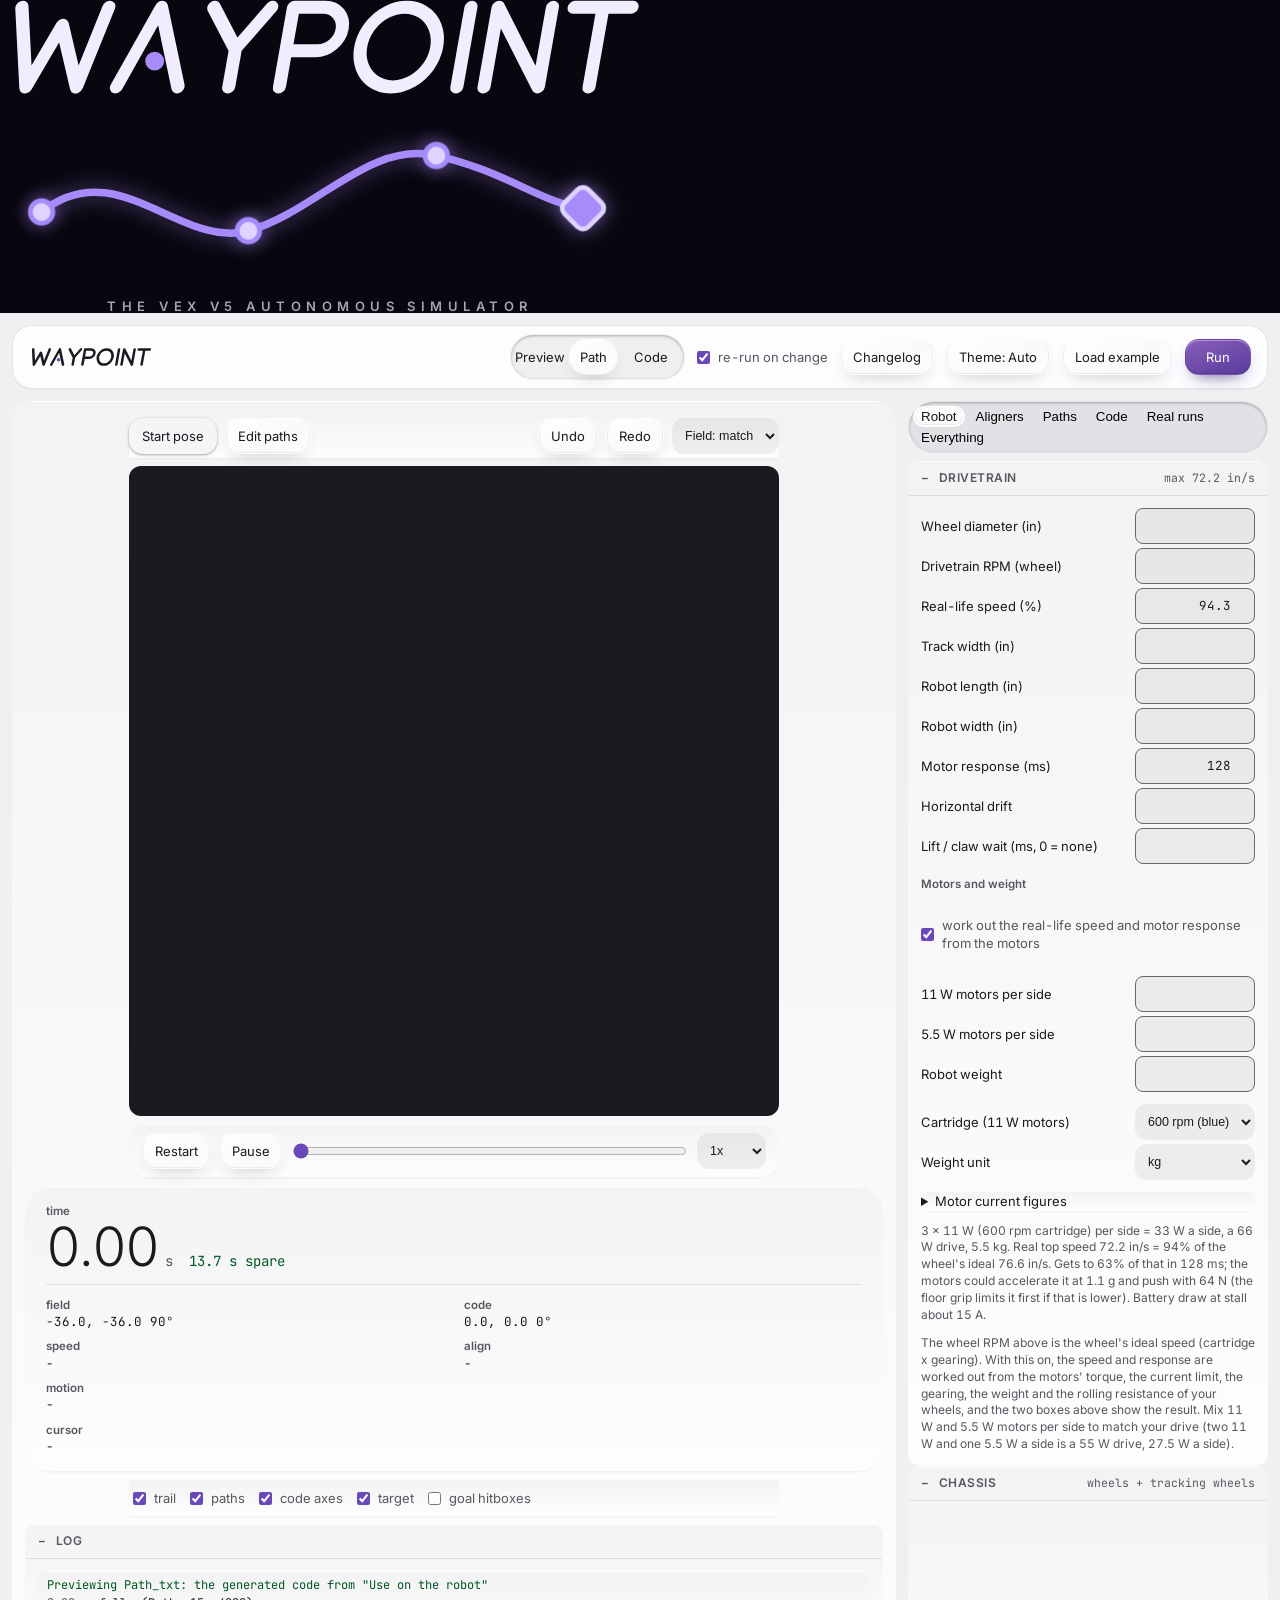
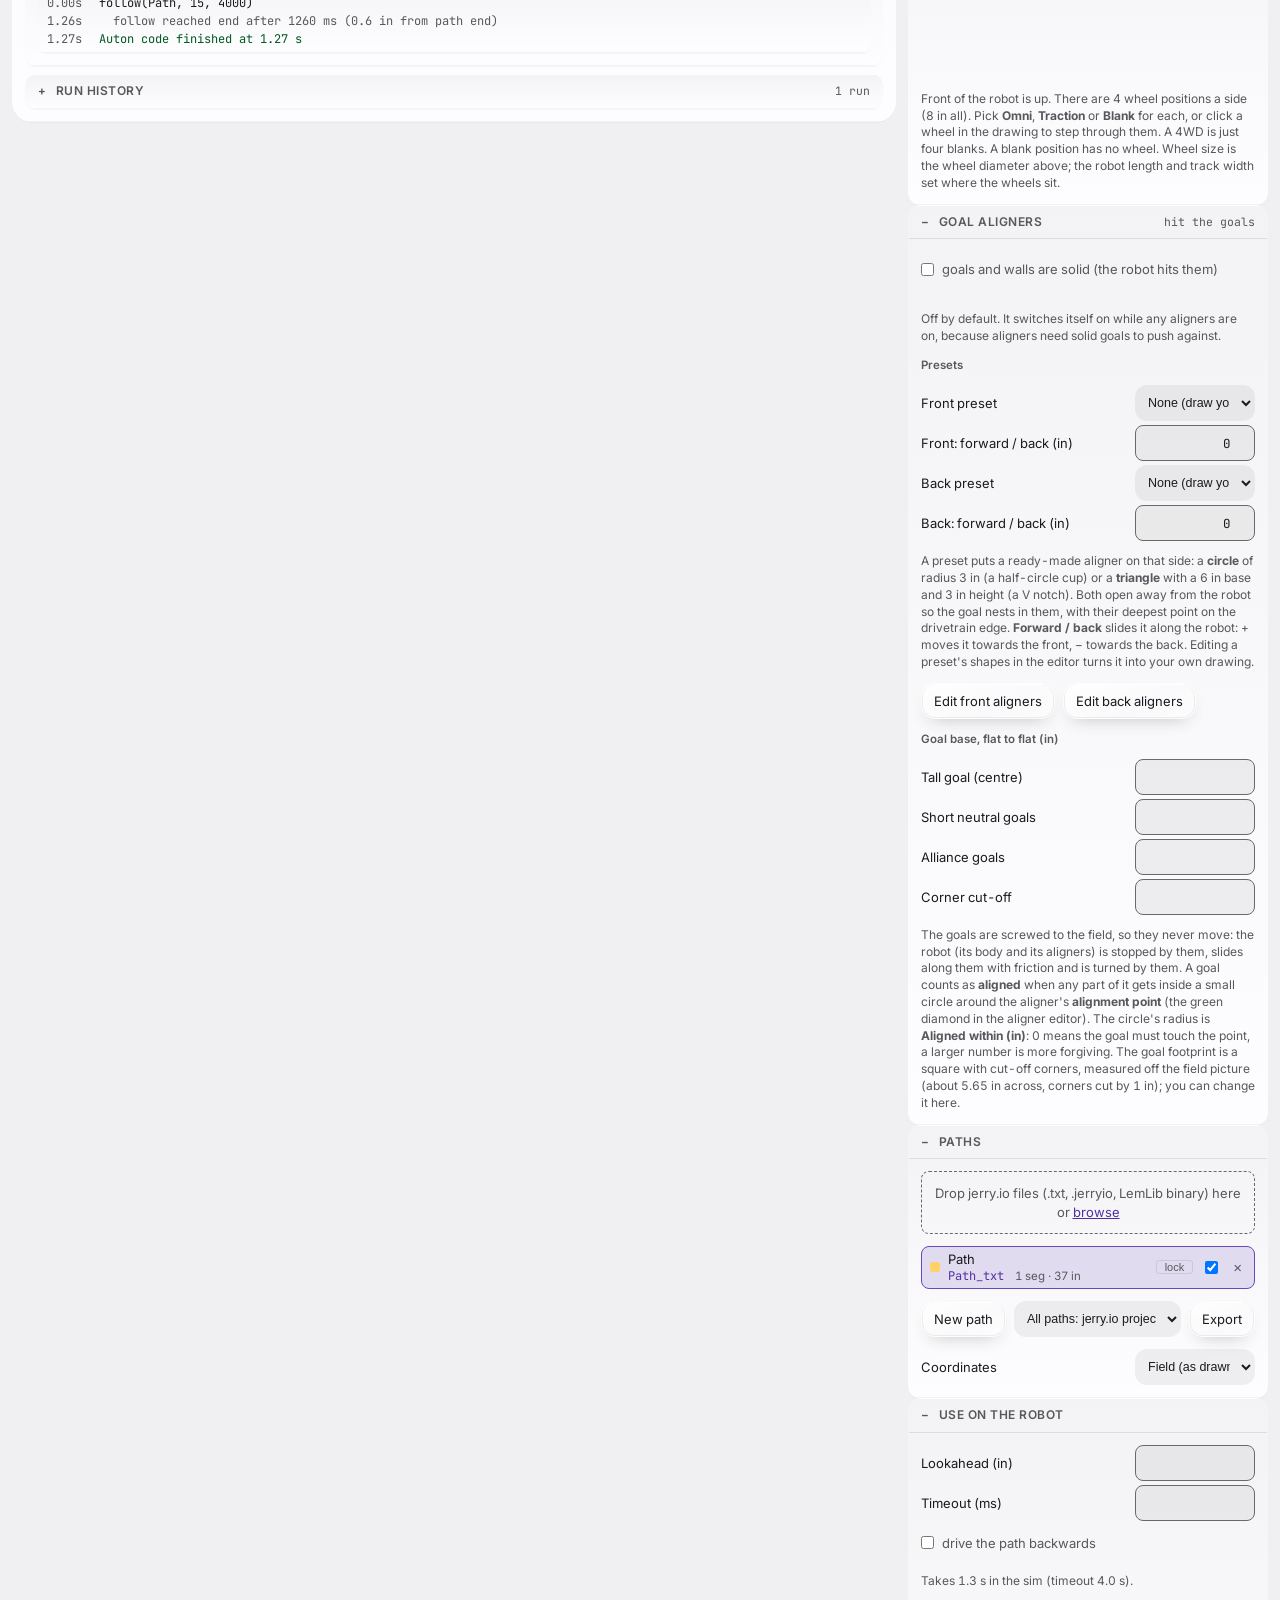
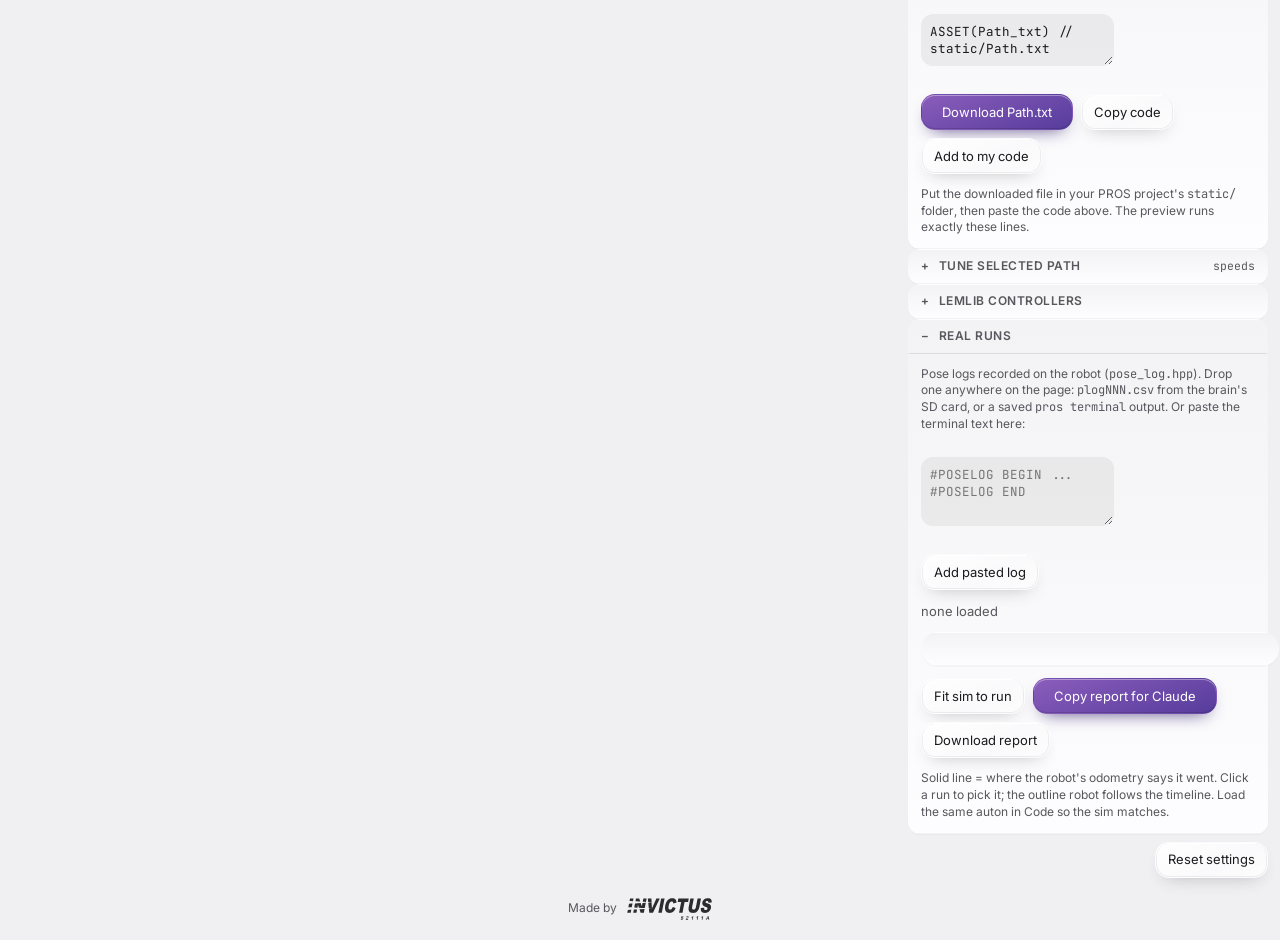
<file: index.html>
<!doctype html>
<html lang="en">
<head>
<meta charset="utf-8">
<meta name="viewport" content="width=device-width, initial-scale=1">
<title>Waypoint</title>
<meta name="author" content="Invictus 52111A">
<meta name="description" content="Waypoint, the VEX V5 autonomous simulator: run your LemLib auton code, draw paths and scrub the result on the Override field.">
<meta property="og:title" content="Waypoint">
<meta property="og:description" content="The VEX V5 autonomous simulator">
<meta property="og:image" content="assets/waypoint-logo.webp">
<link rel="icon" type="image/svg+xml" href="assets/icon/icon.svg">
<link rel="icon" type="image/png" sizes="32x32" href="assets/icon/icon-32.png">
<link rel="icon" href="favicon.ico" sizes="16x16 32x32 48x48">
<link rel="apple-touch-icon" href="assets/icon/icon-192.png">
<meta name="color-scheme" content="dark light">
<link rel="stylesheet" href="css/tokens.css">
<link rel="stylesheet" href="css/style.css">
<link rel="stylesheet" href="css/brand.css">
<link rel="stylesheet" href="css/glass.css">
<script src="js/theme.js"></script>
</head>
<body>
<div id="splash" class="splash" role="img" aria-label="Waypoint, the VEX V5 autonomous simulator" hidden><div class="splash-art"><svg class="wm splash-wm" viewBox="0 0 176.7 26" role="img" aria-label="Waypoint"><g transform="translate(4.58 0) skewX(-10)" fill="none" stroke="currentColor" stroke-width="3.6" stroke-linecap="round" stroke-linejoin="round"><path transform="translate(1.80 0)" d="M0 2l5 22L12 7l7 17 5-22"/><path transform="translate(31.80 0)" d="M0 24L8.5 2 17 24"/><path transform="translate(54.80 0)" d="M0 2l8 11.5L16 2M8 13.5V24"/><path transform="translate(76.80 0)" d="M0 24V2h8.5a6 6 0 0 1 0 12H0"/><path transform="translate(97.30 0)" d="M10.5 2a10.5 11 0 1 1-.01 0z"/><path transform="translate(124.30 0)" d="M1.5 2v22"/><path transform="translate(133.30 0)" d="M0 24V2l15 22V2"/><path transform="translate(154.30 0)" d="M0 2h16M8 2v22"/></g><circle class="wm-dot" cx="42.70" cy="16.9" r="2.6"/></svg><svg class="splash-route" viewBox="0 0 320 84" aria-hidden="true"><path class="route" pathLength="1" d="M12 50C52 18 86 70 122 60S186 12 222 20 280 46 300 48"/><circle class="node n1" cx="12" cy="50" r="6"/><circle class="node n2" cx="122" cy="60" r="6"/><circle class="node n3" cx="222" cy="20" r="6"/><g transform="rotate(45 300 48)"><rect class="node n4 goal" x="291" y="39" width="18" height="18" rx="4"/></g></svg><p class="splash-tag">The VEX V5 autonomous simulator</p></div></div>
<script>
  // show the splash once per browser session; the app removes it when the first run is ready
  try { if (!sessionStorage.getItem('waypointSplash')) { document.getElementById('splash').hidden = false; sessionStorage.setItem('waypointSplash', '1'); } } catch (e) { /* no storage: no splash */ }
</script>
<header class="bar">
  <h1 class="brand"><svg class="wm" viewBox="0 0 176.7 26" role="img" aria-label="Waypoint"><g transform="translate(4.58 0) skewX(-10)" fill="none" stroke="currentColor" stroke-width="3.6" stroke-linecap="round" stroke-linejoin="round"><path transform="translate(1.80 0)" d="M0 2l5 22L12 7l7 17 5-22"/><path transform="translate(31.80 0)" d="M0 24L8.5 2 17 24"/><path transform="translate(54.80 0)" d="M0 2l8 11.5L16 2M8 13.5V24"/><path transform="translate(76.80 0)" d="M0 24V2h8.5a6 6 0 0 1 0 12H0"/><path transform="translate(97.30 0)" d="M10.5 2a10.5 11 0 1 1-.01 0z"/><path transform="translate(124.30 0)" d="M1.5 2v22"/><path transform="translate(133.30 0)" d="M0 24V2l15 22V2"/><path transform="translate(154.30 0)" d="M0 2h16M8 2v22"/></g><circle class="wm-dot" cx="42.70" cy="16.9" r="2.6"/></svg></h1>
  <span class="grow"></span>
  <div class="seg" role="group" aria-label="What the preview runs">
    <span class="seglabel">Preview</span>
    <button id="pvPath" class="btn on" type="button" aria-pressed="true" title="Draw a path and watch the robot drive it">Path</button>
    <button id="pvCode" class="btn" type="button" aria-pressed="false" title="Run your autonomous() code">Code</button>
  </div>
  <label class="check"><input type="checkbox" id="autoRun" checked> re-run on change</label>
  <button id="btnChangelog" class="btn" type="button" title="What changed in each update">Changelog<span class="dot" id="changelogDot" hidden></span></button>
  <button id="btnTheme" class="btn" type="button" title="Colour theme: Auto follows your system" aria-label="Colour theme">Theme: Auto</button>
  <button id="btnExample" class="btn" type="button">Load example</button>
  <button id="btnRun" class="btn primary" type="button" title="Ctrl+Enter">Run</button>
</header>

<main class="layout">
  <section class="stage">
    <div class="tools">
      <button id="toolPose" class="btn on" type="button" title="Drag the robot to set where it starts">Start pose</button>
      <button id="toolEdit" class="btn" type="button" title="Click the field to draw paths, drag points to edit them">Edit paths</button>
      <span class="grow"></span>
      <button id="btnUndo" class="btn" type="button" title="Ctrl+Z">Undo</button>
      <button id="btnRedo" class="btn" type="button" title="Ctrl+Y">Redo</button>
      <select id="fieldStyle" aria-label="Field picture">
        <option value="photo-match">Field: match</option>
        <option value="photo-skills">Field: skills</option>
      </select>
    </div>
    <div class="canvas-wrap">
      <canvas id="field" aria-label="Field"></canvas>
      <div id="popup" class="popup" hidden></div>
    </div>
    <div id="speedWrap" class="speedwrap" hidden>
      <canvas id="speedGraph" aria-label="Speed profile"></canvas>
      <div class="speedhint"><span id="speedInfo">Click the graph to add a speed point, drag to move it, double-click to remove.</span></div>
    </div>

    <div class="transport">
      <button id="btnRestart" class="btn" type="button" title="Home">Restart</button>
      <button id="btnPlay" class="btn" type="button" title="Space">Play</button>
      <input id="scrub" type="range" min="0" max="1000" value="0" step="10" aria-label="Timeline">
      <select id="speed" aria-label="Playback speed">
        <option value="0.25">0.25x</option>
        <option value="0.5">0.5x</option>
        <option value="1" selected>1x</option>
        <option value="2">2x</option>
        <option value="4">4x</option>
      </select>
    </div>

    <table class="readout" id="hud">
      <tr><th>time</th><td><span id="tTime">0.00</span> s <span id="tLimit" class="lim"></span></td></tr>
      <tr><th>field</th><td id="tField">-</td></tr>
      <tr><th>code</th><td id="tCode">-</td></tr>
      <tr><th>speed</th><td id="tSpeed">-</td></tr>
      <tr><th>align</th><td id="tAlign">-</td></tr>
      <tr><th>motion</th><td id="tMotion">-</td></tr>
      <tr><th>cursor</th><td id="cursor">-</td></tr>
    </table>

    <div class="viewopts">
      <label class="check"><input type="checkbox" id="optTrail" checked> trail</label>
      <label class="check"><input type="checkbox" id="optPaths" checked> paths</label>
      <label class="check"><input type="checkbox" id="optAxes" checked> code axes</label>
      <label class="check"><input type="checkbox" id="optAim" checked> target</label>
      <label class="check"><input type="checkbox" id="optGoals"> goal hitboxes</label>
    </div>

    <details class="sec" open>
      <summary>Log</summary>
      <div id="log" class="log" role="log"></div>
    </details>

    <details class="sec">
      <summary>Run history <span class="aside" id="runCount"></span></summary>
      <ul id="runList" class="runs"></ul>
      <p class="note">Every Run is listed here. <b>Replay</b> runs it again with the current settings.</p>
    </details>
  </section>

  <aside class="panel">
    <nav class="tabs" id="tabs" role="tablist" aria-label="Settings">
      <button class="tab on" type="button" role="tab" data-tab="setup">Robot</button>
      <button class="tab" type="button" role="tab" data-tab="aligners">Aligners</button>
      <button class="tab" type="button" role="tab" data-tab="paths">Paths</button>
      <button class="tab" type="button" role="tab" data-tab="code">Code</button>
      <button class="tab" type="button" role="tab" data-tab="real">Real runs</button>
      <button class="tab" type="button" role="tab" data-tab="all">Everything</button>
    </nav>
    <div class="panes" id="panes">
    <details class="sec" id="secStart" data-tab="setup" open hidden>
      <summary>Start pose</summary>
      <div class="props" id="formStart"></div>
      <label class="check realtoggle"><input type="checkbox" id="startFromCode"> take the start pose from <code>setPose()</code> in the code</label>
      <p class="note" id="startNote" hidden>Your code's <code>setPose()</code> placed the robot here (field coordinates, heading 0&deg; = up the field), so these numbers follow the code.</p>
      <div class="actions"><button id="btnStartAtPath" class="btn" type="button" title="Move the start pose to the first point of the selected path">Start at selected path</button></div>
      <p class="note">Code 0, 0, 0 is this pose. +y is the robot's forward, +x its right. Drag the dashed robot on the field to move it, the handle to turn it.</p>
    </details>

    <details class="sec" data-tab="setup" open>
      <summary>Drivetrain <span class="aside" id="topSpeed"></span></summary>
      <div class="props" id="formDrive"></div>
      <h3>Motors and weight</h3>
      <label class="check realtoggle"><input type="checkbox" id="motorAuto"> work out the real-life speed and motor response from the motors</label>
      <div class="props" id="formMotor"></div>
      <div class="props">
        <label class="field"><span>Cartridge (11 W motors)</span><select id="motorCartridge"><option value="100">100 rpm (red)</option><option value="200">200 rpm (green)</option><option value="600">600 rpm (blue)</option></select></label>
        <label class="field"><span>Weight unit</span><select id="motorUnit"><option value="kg">kg</option><option value="lb">lb</option></select></label>
      </div>
      <details class="sub"><summary>Motor current figures</summary><div class="props" id="formMotorCur"></div>
        <p class="note">Typical figures, not measured on your motors: VEX publishes the stall torque (2.1 N m for the 11 W motor on the 100 rpm cartridge, 0.5 N m for the 5.5 W motor) and the 2.5 A limit; the true stall and free current (about 4.7 A and 0.14 A for the 11 W motor) come from a community fit on the VEX Forum. The 5.5 W motor is not exactly half of an 11 W one, so it has its own figures.</p></details>
      <p class="note" id="motorInfo"></p>
      <p class="note">The wheel RPM above is the wheel's ideal speed (cartridge x gearing). With this on, the speed and response are worked out from the motors' torque, the current limit, the gearing, the weight and the rolling resistance of your wheels, and the two boxes above show the result. Mix 11 W and 5.5 W motors per side to match your drive (two 11 W and one 5.5 W a side is a 55 W drive, 27.5 W a side).</p>
    </details>

    <details class="sec" data-tab="setup" open>
      <summary>Chassis <span class="aside">wheels + tracking wheels</span></summary>
      <canvas id="chassisCanvas" class="chassiscv" aria-label="Top-down drawing of the chassis on an inch grid"></canvas>
      <div id="chassisControls" class="chassisctl"></div>
      <p class="note" id="chassisInfo"></p>
      <p class="note">Front of the robot is up. There are 4 wheel positions a side (8 in all). Pick <b>Omni</b>, <b>Traction</b> or <b>Blank</b> for each, or click a wheel in the drawing to step through them. A 4WD is just four blanks. A blank position has no wheel. Wheel size is the wheel diameter above; the robot length and track width set where the wheels sit.</p>
    </details>

    <details class="sec" data-tab="aligners" open>
      <summary>Goal aligners <span class="aside">hit the goals</span></summary>
      <label class="check realtoggle"><input type="checkbox" id="solidGoals"> goals and walls are solid (the robot hits them)</label>
      <p class="note">Off by default. It switches itself on while any aligners are on, because aligners need solid goals to push against.</p>
      <div id="alignSummary" class="aligns"></div>
      <h3>Presets</h3>
      <div id="alignPresets" class="props"></div>
      <p class="note">A preset puts a ready-made aligner on that side: a <b>circle</b> of radius 3 in (a half-circle cup) or a <b>triangle</b> with a 6 in base and 3 in height (a V notch). Both open away from the robot so the goal nests in them, with their deepest point on the drivetrain edge. <b>Forward / back</b> slides it along the robot: + moves it towards the front, &minus; towards the back. Editing a preset's shapes in the editor turns it into your own drawing.</p>
      <div class="actions">
        <button id="btnAlignFront" class="btn" type="button">Edit front aligners</button>
        <button id="btnAlignBack" class="btn" type="button">Edit back aligners</button>
      </div>
      <h3>Goal base, flat to flat (in)</h3>
      <div class="props" id="formGoals"></div>
      <p class="note">The goals are screwed to the field, so they never move: the robot (its body and its aligners) is stopped by them, slides along them with friction and is turned by them. A goal counts as <b>aligned</b> when any part of it gets inside a small circle around the aligner's <b>alignment point</b> (the green diamond in the aligner editor). The circle's radius is <b>Aligned within (in)</b>: 0 means the goal must touch the point, a larger number is more forgiving. The goal footprint is a square with cut-off corners, measured off the field picture (about 5.65 in across, corners cut by 1 in); you can change it here.</p>
    </details>


    <details class="sec" data-tab="paths" open>
      <summary>Paths</summary>
      <div class="dropzone" id="drop">
        <input type="file" id="fileInput" multiple>
        Drop jerry.io files (.txt, .jerryio, LemLib binary) here or <button class="link" id="btnBrowse" type="button">browse</button>
      </div>
      <ul class="paths" id="projList"></ul>
      <ul class="paths" id="pathList"></ul>
      <div class="actions">
        <button id="btnNewPath" class="btn" type="button" title="Start a new path and switch to the edit tool">New path</button>
        <select id="exportFmt" aria-label="Export format">
          <option value="project">All paths: jerry.io project (.jerryio)</option>
          <option value="lemlib04">Selected path: LemLib v0.4 (.txt)</option>
          <option value="lemlib1">All paths: LemLib v1.0 (.bin)</option>
        </select>
        <button id="btnExport" class="btn" type="button">Export</button>
      </div>
      <div class="props">
        <label class="field"><span>Coordinates</span><select id="pathMode"></select></label>
      </div>
      <p class="note" id="pathModeNote"></p>
    </details>

    <details class="sec" id="secExport" data-tab="paths" open>
      <summary>Use on the robot</summary>
      <div class="props">
        <label class="field"><span>Lookahead (in)</span><input id="fLook" type="number" step="1" min="1" max="60" inputmode="decimal"></label>
        <label class="field"><span>Timeout (ms)</span><input id="fTimeout" type="number" step="100" min="100" max="60000" inputmode="numeric"></label>
        <label class="check"><input type="checkbox" id="fBack"> drive the path backwards</label>
      </div>
      <p class="note status" id="genInfo"></p>
      <textarea id="genCode" readonly spellcheck="false" aria-label="Generated LemLib code"></textarea>
      <div class="actions export">
        <button id="btnDownloadPath" class="btn primary" type="button">Download path</button>
        <button id="btnCopyCode" class="btn" type="button">Copy code</button>
        <button id="btnInsert" class="btn" type="button" title="Put these lines into the Code box and run them there">Add to my code</button>
      </div>
      <p class="note" id="genSteps">Put the downloaded file in your PROS project's <code>static/</code> folder, then paste the code above. The preview runs exactly these lines.</p>
    </details>

    <details class="sec" id="pathProps" data-tab="paths" hidden>
      <summary>Tune selected path <span class="aside">speeds</span></summary>
      <div class="props">
        <label class="field"><span>Name</span><input id="pName" type="text" maxlength="40"></label>
        <label class="field"><span>Min speed</span><input id="pFrom" type="number" step="1" min="0" max="255"></label>
        <label class="field"><span>Max speed</span><input id="pTo" type="number" step="1" min="0" max="255"></label>
        <label class="field"><span>Bend rate from</span><input id="pBentFrom" type="number" step="0.005" min="0"></label>
        <label class="field"><span>Bend rate to</span><input id="pBentTo" type="number" step="0.005" min="0"></label>
        <label class="field"><span>Max deceleration</span><input id="pDecel" type="number" step="1" min="0.1" max="255"></label>
        <label class="field"><span>Point density (in)</span><input id="pDensity" type="number" step="0.25" min="0.25"></label>
      </div>
      <p class="note">Speeds use LemLib v0.4 units (0-127). Slower where the path bends more, and never faster than the robot could stop from.</p>
    </details>

    <details class="sec" id="secCode" data-tab="code" open hidden>
      <summary>Code</summary>
      <div class="props">
        <label class="field"><span>Language</span>
          <select id="lang"><option value="cpp">C++</option><option value="js">JavaScript</option></select>
        </label>
        <label class="field" id="routineWrap" hidden><span>Routine</span><select id="routine"></select></label>
        <label class="field"><span>Match</span>
          <select id="autonLimit"><option value="15">15 s auton</option><option value="60">60 s skills</option></select>
        </label>
      </div>
      <textarea id="code" spellcheck="false" autocomplete="off" autocapitalize="off" aria-label="Autonomous code"></textarea>
      <div class="actions">
        <button id="btnImport" class="btn" type="button" title="Read lemlib::Drivetrain / ControllerSettings, a JAR-Template Drive or RW-Template settings from the code above">Import settings from code</button>
        <button id="btnTune" class="btn" type="button" title="Measure every motion and set its timeout to the time it needs plus a safety margin">Auto-tune timeouts</button>
      </div>
      <p class="note">Runs LemLib, JAR-Template and RW-Template autons, and PROS / VEXcode drive motors driven directly. Drivetrain only: calls on other objects (intake, lift, clamp...) are ignored and sensors read 0.</p>
    </details>

    <details class="sec" data-tab="code">
      <summary>LemLib controllers</summary>
      <h3>Lateral</h3><div class="props" id="formLat"></div>
      <h3>Angular</h3><div class="props" id="formAng"></div>
    </details>

    <details class="sec" data-tab="real" open>
      <summary>Real runs <span class="aside" id="botCount"></span></summary>
      <p class="note">Pose logs recorded on the robot (<code>pose_log.hpp</code>). Drop one anywhere on the page: <code>plogNNN.csv</code> from the brain's SD card, or a saved <code>pros terminal</code> output. Or paste the terminal text here:</p>
      <textarea id="botPaste" rows="3" spellcheck="false" placeholder="#POSELOG BEGIN ... #POSELOG END" aria-label="Paste a pose log"></textarea>
      <div class="actions"><button id="btnBotPaste" class="btn" type="button">Add pasted log</button></div>
      <ul class="paths" id="botRuns"></ul>
      <table class="readout botstats" id="botStats"></table>
      <div class="actions" id="botActions" hidden>
        <button id="btnBotFit" class="btn" type="button" title="Set Real-life speed and Motor response from this run, so the sim moves like the robot">Fit sim to run</button>
        <button id="btnBotCopy" class="btn primary" type="button" title="Markdown summary of this run vs the sim, to paste to Claude">Copy report for Claude</button>
        <button id="btnBotSave" class="btn" type="button">Download report</button>
      </div>
      <p class="note" id="botMsg" role="status"></p>
      <p class="note">Solid line = where the robot's odometry says it went. Click a run to pick it; the outline robot follows the timeline. Load the same auton in Code so the sim matches.</p>
    </details>

    </div>

    <div class="actions end">
      <button id="btnReset" class="btn" type="button">Reset settings</button>
    </div>
  </aside>
</main>

 <dialog id="alignDlg" class="aligndlg" aria-labelledby="alignTitle">
  <header>
    <h2 id="alignTitle">Goal aligners</h2>
    <div class="seg"><button class="btn on" type="button" data-side="front">Front</button><button class="btn" type="button" data-side="back">Back</button></div>
    <span class="grow"></span>
    <button id="alignClose" class="btn primary" type="button">Done</button>
  </header>
  <div class="alignbody">
    <div class="alignleft">
      <div class="aligntb">
        <div id="alignTools" class="seg"></div>
        <button id="alignMirror" class="btn" type="button" title="Add a mirror image (left / right) of the selected shape">Mirror copy</button>
        <button id="alignDelete" class="btn" type="button" title="Delete">Delete</button>
        <button id="alignUndo" class="btn" type="button" title="Ctrl+Z">Undo</button>
        <button id="alignRedo" class="btn" type="button" title="Ctrl+Y">Redo</button>
        <label class="check">Snap <select id="alignSnap" aria-label="Snap to the grid"><option value="1" selected>1 in</option><option value="0.5">0.5 in</option><option value="0.25">0.25 in</option><option value="0">off</option></select></label>
        <label class="check"><input id="alignMirrorDraw" type="checkbox"> also draw the mirror image</label>
        <label class="check"><input id="alignShowGoal" type="checkbox" checked> show a goal seated at the point</label>
        <button id="alignFit" class="btn" type="button" title="Show the whole robot">Fit</button>
        <button id="alignExample" class="btn" type="button" title="Two angled wings meeting at the middle">Add example funnel</button>
        <button id="alignClear" class="btn" type="button">Clear</button>
      </div>
      <canvas id="alignCanvas" aria-label="Aligner sketch on an inch grid"></canvas>
      <p id="alignStatus" class="note"></p>
      <p class="note">Keys: V select, L line, A 3-point arc, C centre arc, O circle, Delete, Ctrl+Z / Ctrl+Y. Mouse wheel zooms, right or middle drag (or Alt + drag) pans. Everything is in inches from the robot's centre, front is up. Drag the green diamond to place the alignment point yourself.</p>
    </div>
    <div id="alignProps" class="alignprops"></div>
  </div>
</dialog>

 <dialog id="tuneDlg" class="tunedlg" aria-labelledby="tuneTitle">
  <header>
    <h2 id="tuneTitle">Auto-tune timeouts</h2>
    <span class="grow"></span>
    <button id="tuneClose" class="btn" type="button">Close</button>
  </header>
  <div class="tunebody">
    <p class="note">Runs your auton to see how long every motion really takes, then gives each call a timeout of that time plus a safety margin. A move that runs into a wall or a goal and can never get there gets a timeout a little after it hit (or after an aligner caught the goal), so it has time to square up but does not push in for long. It then runs the result again to check, and puts the numbers back into a copy of your code.</p>
    <div class="props tuneopts">
      <label class="field"><span>Safety margin (%)</span><input id="tunePct" type="number" step="5" min="0" max="300" value="20"></label>
      <label class="field"><span>Plus (ms)</span><input id="tuneExtra" type="number" step="25" min="0" max="3000" value="150"></label>
      <label class="field"><span>Wait after hitting a wall or goal (ms)</span><input id="tuneAlign" type="number" step="50" min="0" max="5000" value="400"></label>
      <label class="field"><span>Wait after an aligner catches the goal (ms)</span><input id="tuneAligned" type="number" step="25" min="0" max="3000" value="200"></label>
    </div>
    <div class="actions"><button id="tuneRun" class="btn primary" type="button">Run auto-tune</button><span id="tuneStatus" class="note"></span></div>
    <div id="tuneOut" hidden>
      <p id="tuneSummary" class="note"></p>
      <div class="tunetable"><table id="tuneTable"></table></div>
      <h3>Your code with the tuned timeouts</h3>
      <textarea id="tuneCode" readonly spellcheck="false" aria-label="Code with tuned timeouts"></textarea>
      <div class="actions"><button id="tuneCopy" class="btn" type="button">Copy code</button><button id="tuneUse" class="btn" type="button" title="Replace the code in the editor with this">Use this code in the editor</button></div>
    </div>
  </div>
</dialog>

<dialog id="changelog" class="changelog" aria-labelledby="changelogTitle">
  <header>
    <h2 id="changelogTitle">Changelog</h2>
    <button id="changelogClose" class="btn" type="button" aria-label="Close">Close</button>
  </header>
  <div id="changelogBody" class="body"></div>
</dialog>

<footer class="credit">
  <span>Made by</span>
  <img class="on-dark" src="assets/invictus-52111a-light.svg" alt="Invictus 52111A" height="22">
  <img class="on-light" src="assets/invictus-52111a.svg" alt="" height="22">
</footer>

<script src="js/lemlib.js"></script>
<script src="js/templates.js"></script>
<script src="js/paths.js"></script>
<script src="js/translate.js"></script>
<script src="js/editor.js"></script>
<script src="js/export.js"></script>
<script src="js/codegen.js"></script>
<script src="js/chassis.js"></script>
<script src="js/motors.js"></script>
<script src="js/aligners.js"></script>
<script src="js/contact.js"></script>
<script src="js/sim.js"></script>
<script src="js/render.js"></script>
<script src="js/examples.js"></script>
<script src="js/changelog.js"></script>
<script src="js/sketch.js"></script>
<script src="js/autotune.js"></script>
<script src="js/tune.js"></script>
<script src="js/pathtool.js"></script>
<script src="js/app.js"></script>
</body>
</html>
</file>
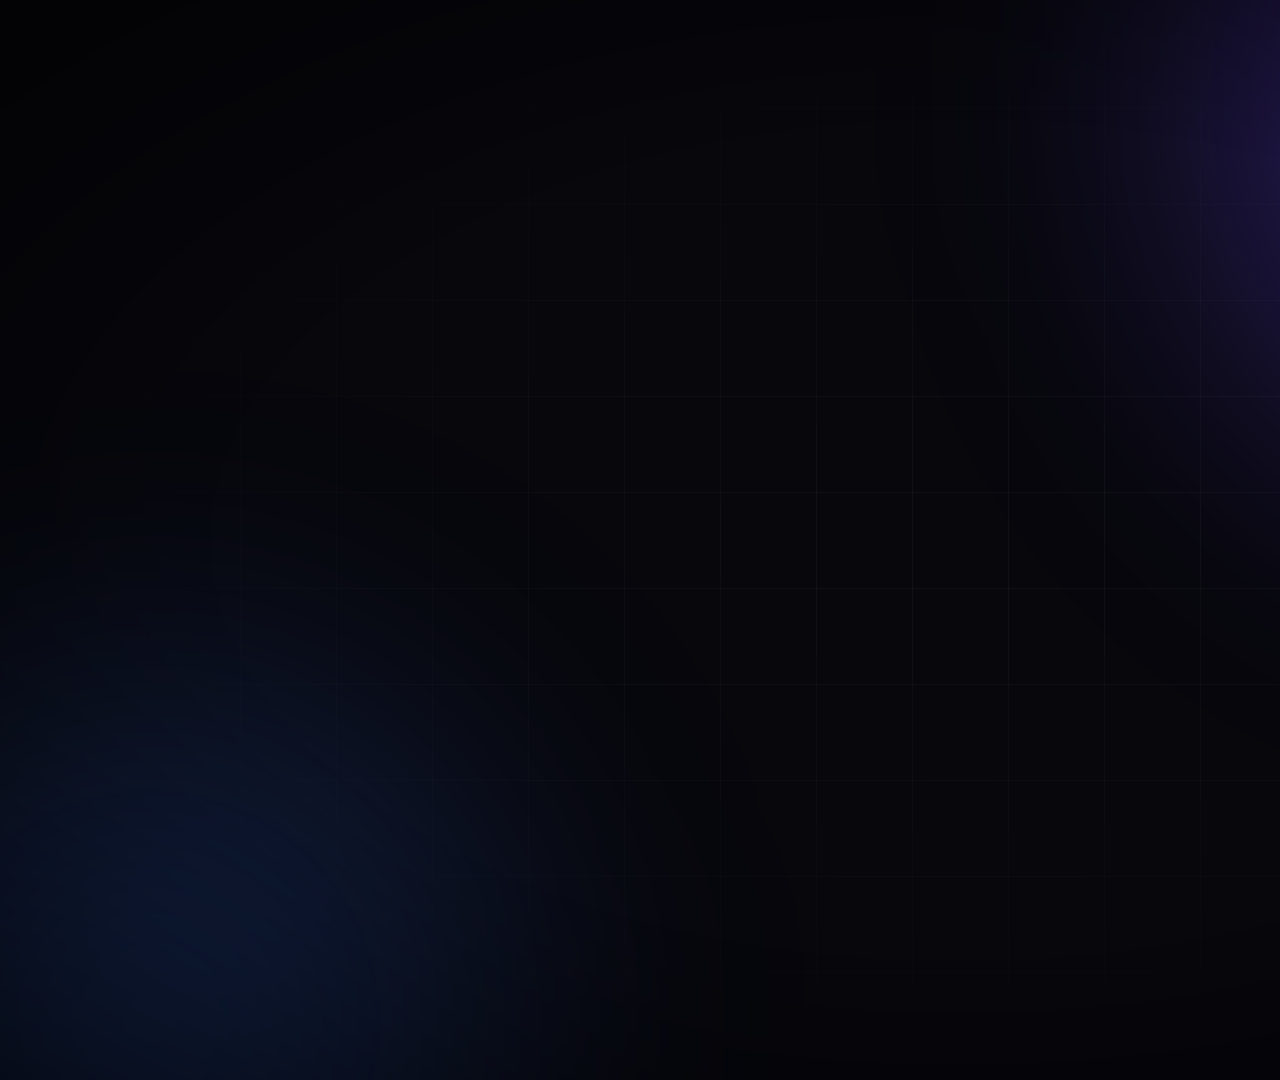
<file: promo/stage.html>
<!doctype html>
<html lang="en">
<head>
<meta charset="utf-8">
<title>Waypoint reveal - stage</title>
<style>
  :root {
    --bg: #07070c;
    --ink: #f4f2ff;
    --ink-2: #b9b4d4;
    --accent: #a78bfa;
    --accent-hi: #c4b5fd;
    --accent-lo: #6d4aff;
    --warn: #fdd663;
    --ok: #81c995;
    --sans: "Inter", system-ui, sans-serif;
    --display: "Archivo Black", "Arial Black", Impact, sans-serif;
    --mono: "Cascadia Mono", Consolas, monospace;
  }
  * { box-sizing: border-box; }
  html, body { margin: 0; width: 1920px; height: 1080px; overflow: hidden; background: var(--bg); }
  #frame { position: relative; width: 1920px; height: 1080px; overflow: hidden; background: var(--bg); font-family: var(--sans); color: var(--ink); }

  /* ---------- background */
  #bg { position: absolute; inset: 0; pointer-events: none; }
  #bg .glow { position: absolute; border-radius: 50%; filter: blur(120px); will-change: transform; }
  #bg .g1 { width: 1100px; height: 1100px; left: 1050px; top: -450px; background: radial-gradient(circle, rgba(109,74,255,.55), rgba(109,74,255,0) 70%); }
  #bg .g2 { width: 1000px; height: 1000px; left: -350px; top: 520px; background: radial-gradient(circle, rgba(56,120,255,.30), rgba(56,120,255,0) 70%); }
  #bg .grid { position: absolute; inset: 0;
    background-image: linear-gradient(rgba(255,255,255,.035) 1px, transparent 1px), linear-gradient(90deg, rgba(255,255,255,.035) 1px, transparent 1px);
    background-size: 96px 96px; background-position: center;
    -webkit-mask-image: radial-gradient(ellipse at 50% 50%, #000 15%, transparent 75%); mask-image: radial-gradient(ellipse at 50% 50%, #000 15%, transparent 75%); }
  #vignette { position: absolute; inset: 0; pointer-events: none; z-index: 40;
    background: radial-gradient(ellipse at 50% 50%, transparent 55%, rgba(0,0,0,.55) 100%); }

  /* ---------- app window */
  #appLayer { position: absolute; inset: 0; opacity: 0; -webkit-mask-image: linear-gradient(90deg, transparent 640px, #000 780px); mask-image: linear-gradient(90deg, transparent 640px, #000 780px); }
  #cam { position: absolute; left: 0; top: 0; width: 1200px; height: 900px; transform-origin: 0 0; will-change: transform; }
  #win { position: absolute; inset: 0; border-radius: 14px; overflow: hidden; background: #202124;
    box-shadow: 0 0 0 1px rgba(255,255,255,.10), 0 40px 120px rgba(0,0,0,.65), 0 0 160px rgba(109,74,255,.22); }
  #app { width: 1200px; height: 900px; border: 0; display: block; background: #202124; }

  /* ---------- fake cursor */
  #cursor { position: absolute; left: 0; top: 0; width: 34px; height: 34px; z-index: 30; pointer-events: none; opacity: 0;
    filter: drop-shadow(0 3px 5px rgba(0,0,0,.55)); }
  #ripple { position: absolute; left: 0; top: 0; width: 80px; height: 80px; margin: -40px 0 0 -40px; border-radius: 50%; z-index: 29; pointer-events: none; opacity: 0;
    border: 3px solid var(--accent-hi); box-shadow: 0 0 24px rgba(167,139,250,.7); }

  /* ---------- caption */
  #cap { position: absolute; left: 110px; top: 0; bottom: 0; width: 640px; display: flex; flex-direction: column; justify-content: center; z-index: 20; pointer-events: none; opacity: 0; }
  #cap .kicker { display: flex; align-items: center; gap: 18px; font: 800 24px/1 var(--sans); letter-spacing: .28em; text-transform: uppercase; color: var(--accent-hi); margin-bottom: 34px; }
  #cap .kicker i { display: block; width: 64px; height: 4px; background: linear-gradient(90deg, var(--accent-lo), var(--accent-hi)); transform-origin: 0 50%; transform: skewX(-30deg); }
  #cap h2 { margin: 0; font: 400 78px/1.02 var(--display); letter-spacing: -.01em; text-transform: uppercase; transform: skewX(-11deg); transform-origin: 0 100%; }
  #cap h2 .ln { display: block; overflow: hidden; padding: 0 0 10px 0; margin-bottom: -10px; }
  #cap h2 .in { display: block; will-change: transform; }
  #cap h2 em { font-style: normal; background: linear-gradient(100deg, var(--accent-hi), var(--accent-lo) 90%); -webkit-background-clip: text; background-clip: text; color: transparent; padding-right: .08em; }
  #cap p { margin: 34px 0 0; font: 500 33px/1.35 var(--sans); color: var(--ink-2); max-width: 560px; }
  #cap p b { color: var(--ink); font-weight: 600; }

  /* ---------- live readout lens (mirrors a real value from the app, enlarged) */
  #lens { position: absolute; left: 110px; top: 790px; z-index: 21; opacity: 0; pointer-events: none; padding: 26px 34px 28px; border-radius: 20px;
    background: linear-gradient(160deg, rgba(255,255,255,.10), rgba(255,255,255,.04)); border: 1px solid rgba(255,255,255,.16);
    box-shadow: 0 24px 60px rgba(0,0,0,.45), inset 0 1px 0 rgba(255,255,255,.12); backdrop-filter: blur(8px); }
  #lens .lbl { font: 700 20px/1 var(--sans); letter-spacing: .22em; text-transform: uppercase; color: var(--ink-2); margin-bottom: 14px; }
  #lens .val { font: 400 54px/1 var(--display); transform: skewX(-11deg); transform-origin: 0 100%; white-space: nowrap; }
  #lens .val.ok { color: var(--ok); }
  #lens .val.over { color: #f28b82; }

  /* ---------- scenes shared */
  .scene { position: absolute; inset: 0; opacity: 0; z-index: 15; pointer-events: none; }

  /* logo scene */
  #sceneLogo { display: flex; align-items: center; justify-content: center; }
  #sceneLogo svg { width: 1360px; height: auto; overflow: visible; }
  #sceneLogo .presents { position: absolute; left: 0; right: 0; top: 780px; text-align: center; font: 700 26px/1 var(--sans); letter-spacing: .6em; text-indent: .6em; color: var(--ink-2); text-transform: uppercase; }
  #sceneLogo .sweep { position: absolute; top: 0; bottom: 0; width: 220px; left: 0; transform: skewX(-11deg); mix-blend-mode: screen;
    background: linear-gradient(90deg, transparent, rgba(196,181,253,.55), transparent); filter: blur(6px); opacity: 0; }
  /* the supplied logo animation, unchanged */
  .logo-wipe{transform:translateX(560px)}
  .logo-w1{transform-origin:85px 81px}
  .logo-w2{transform-origin:85px 110px}
  @keyframes wipeOut{from{transform:translateX(0)}to{transform:translateX(560px)}}
  @keyframes sliceIn{from{transform:scaleX(0)}to{transform:scaleX(1)}}
  @keyframes numIn{from{opacity:0;transform:translateY(12px)}to{opacity:1;transform:translateY(0)}}
  .run .logo-wipe{animation:wipeOut .7s cubic-bezier(.16,1,.3,1) forwards}
  .run .logo-w1{animation:sliceIn .34s cubic-bezier(.16,1,.3,1) .58s backwards}
  .run .logo-w2{animation:sliceIn .34s cubic-bezier(.16,1,.3,1) .70s backwards}
  .run .logo-num{animation:numIn .5s cubic-bezier(.16,1,.3,1) 1.05s backwards}

  /* title scene */
  #sceneTitle svg { position: absolute; inset: 0; width: 1920px; height: 1080px; overflow: visible; }
  #sceneTitle .word { font: 400 262px/1 var(--display); letter-spacing: -.01em; }
  #sceneTitle .tag { position: absolute; left: 0; right: 0; top: 960px; text-align: center; font: 700 30px/1 var(--sans); letter-spacing: .5em; text-indent: .5em; color: var(--ink-2); text-transform: uppercase; }

  /* feature grid */
  #sceneGrid .head { position: absolute; left: 0; right: 0; top: 100px; text-align: center; font: 800 26px/1 var(--sans); letter-spacing: .32em; text-indent: .32em; color: var(--accent-hi); text-transform: uppercase; }
  #sceneGrid .title { position: absolute; left: 0; right: 0; top: 150px; text-align: center; font: 400 84px/1 var(--display); text-transform: uppercase; transform: skewX(-11deg); }
  #sceneGrid .title em { font-style: normal; color: var(--accent-hi); }
  #tiles { position: absolute; left: 160px; right: 160px; top: 320px; display: grid; grid-template-columns: repeat(3, 1fr); gap: 28px; }
  .tile { position: relative; height: 296px; border-radius: 22px; padding: 34px 36px; overflow: hidden;
    background: linear-gradient(160deg, rgba(255,255,255,.075), rgba(255,255,255,.025)); border: 1px solid rgba(255,255,255,.10);
    box-shadow: 0 24px 60px rgba(0,0,0,.35), inset 0 1px 0 rgba(255,255,255,.08); }
  .tile .ico { width: 68px; height: 68px; border-radius: 18px; display: grid; place-items: center; background: linear-gradient(145deg, var(--accent-lo), #8f6dff); box-shadow: 0 10px 30px rgba(109,74,255,.5); }
  .tile .ico svg { width: 36px; height: 36px; fill: none; stroke: #fff; stroke-width: 2.2; stroke-linecap: round; stroke-linejoin: round; }
  .tile h3 { margin: 30px 0 10px; font: 800 38px/1.1 var(--sans); letter-spacing: -.01em; }
  .tile p { margin: 0; font: 500 25px/1.4 var(--sans); color: var(--ink-2); }
  .tile .n { position: absolute; right: 30px; top: 22px; font: 400 64px/1 var(--display); color: rgba(255,255,255,.06); }

  /* end card */
  #sceneEnd { display: flex; flex-direction: column; align-items: center; justify-content: center; }
  #sceneEnd .mark { display: flex; align-items: center; gap: 28px; }
  #sceneEnd .word { font: 400 220px/1 var(--display); transform: skewX(-11deg); letter-spacing: -.01em; }
  #sceneEnd .word em { font-style: normal; background: linear-gradient(100deg, var(--accent-hi), var(--accent-lo)); -webkit-background-clip: text; background-clip: text; color: transparent; padding-right: .06em; }
  #sceneEnd .line { margin-top: 26px; font: 600 40px/1.3 var(--sans); color: var(--ink); text-align: center; }
  #sceneEnd .line span { color: var(--ink-2); font-weight: 500; }
  #sceneEnd .chips { margin-top: 44px; display: flex; gap: 16px; }
  #sceneEnd .chip { padding: 14px 26px; border-radius: 999px; font: 700 24px/1 var(--sans); letter-spacing: .04em; color: var(--ink); background: rgba(255,255,255,.07); border: 1px solid rgba(255,255,255,.14); }
  #sceneEnd .chip.hot { background: linear-gradient(145deg, var(--accent-lo), #8f6dff); border-color: transparent; box-shadow: 0 10px 34px rgba(109,74,255,.5); }
  #sceneEnd .by { position: absolute; bottom: 86px; left: 0; right: 0; display: flex; justify-content: center; align-items: center; gap: 22px; font: 600 24px/1 var(--sans); letter-spacing: .3em; color: var(--ink-2); text-transform: uppercase; }
  #sceneEnd .by img { height: 54px; width: auto; }


  /* ---------- vertical (9:16) variant, <html class="v"> */
  html.v, html.v body { width: 1080px; height: 1920px; }
  .v #frame { width: 1080px; height: 1920px; }
  .v #bg .g1 { left: 380px; top: -380px; width: 1000px; height: 1000px; }
  .v #bg .g2 { left: -420px; top: 1250px; width: 1000px; height: 1000px; }
  .v #bg .grid { background-size: 90px 90px; }
  .v #appLayer { -webkit-mask-image: linear-gradient(180deg, transparent 560px, #000 720px); mask-image: linear-gradient(180deg, transparent 560px, #000 720px); }
  .v #cap { left: 72px; width: 936px; top: 150px; bottom: auto; justify-content: flex-start; }
  .v #cap .kicker { font-size: 24px; margin-bottom: 30px; }
  .v #cap h2 { font-size: 84px; line-height: 1.02; }
  .v #cap p { font-size: 34px; max-width: 820px; margin-top: 30px; }
  .v #lens { left: 72px; top: 585px; padding: 22px 30px 24px; }
  .v #lens .val { font-size: 46px; }
  .v #lens .lbl { font-size: 18px; }
  .v #cursor { width: 42px; height: 42px; }
  .v #sceneLogo svg { width: 940px; }
  .v #sceneLogo .presents { top: 1180px; font-size: 22px; }
  .v #sceneTitle svg { width: 1080px; height: 1920px; }
  .v #sceneTitle .word { font-size: 150px; }
  .v #sceneTitle .tag { top: 1290px; font-size: 22px; }
  .v #sceneGrid .head { top: 330px; font-size: 22px; }
  .v #sceneGrid .title { top: 380px; font-size: 62px; }
  .v #tiles { left: 60px; right: 60px; top: 520px; grid-template-columns: repeat(2, 1fr); gap: 24px; }
  .v .tile { height: 300px; padding: 30px 32px; }
  .v .tile h3 { font-size: 36px; margin: 26px 0 8px; }
  .v .tile p { font-size: 24px; }
  .v #sceneEnd .word { font-size: 124px; }
  .v #sceneEnd .line { font-size: 36px; max-width: 900px; padding: 0 40px; }
  .v #sceneEnd .chips { flex-wrap: wrap; justify-content: center; width: 940px; gap: 14px; margin-top: 40px; }
  .v #sceneEnd .chip { font-size: 22px; padding: 13px 24px; }
  .v #sceneEnd .by { bottom: 150px; font-size: 20px; gap: 18px; }
  .v #sceneEnd .by img { height: 46px; }

  /* ---------- wipe */
  .band { position: absolute; top: -80px; bottom: -80px; z-index: 50; transform: skewX(-11deg); pointer-events: none; }
  #wipeA { background: linear-gradient(90deg, #4f2fe0, #6d4aff 60%, #7e5cff); }
  #wipeB { background: #0d0b1c; }
</style>
</head>
<body>
<div id="frame">
  <div id="bg"><div class="glow g1"></div><div class="glow g2"></div><div class="grid"></div></div>

  <div id="appLayer"><div id="cam"><div id="win"><iframe id="app" title="Waypoint"></iframe></div></div></div>
  <div id="cap"></div>
  <div id="lens"><div class="lbl"></div><div class="val"></div></div>
  <div id="ripple"></div>
  <svg id="cursor" viewBox="0 0 34 34"><path d="M5 3 L5 26.5 L11.2 20.8 L15.4 30.2 L19.6 28.4 L15.5 19.2 L24 19 Z" fill="#fff" stroke="#111" stroke-width="2" stroke-linejoin="round"/></svg>

  <!-- 1. Invictus logo reveal (the supplied animated logo, recoloured white) -->
  <div id="sceneLogo" class="scene">
    <svg id="logo" class="run" viewBox="0 0 680 220" role="img" xmlns="http://www.w3.org/2000/svg">
      <defs>
        <mask id="logoMask" maskUnits="userSpaceOnUse" x="0" y="0" width="680" height="220">
          <rect x="0" y="0" width="680" height="220" fill="#000"/>
          <g transform="translate(0,130) skewX(-11) translate(0,-130)">
            <text x="140" y="130" font-family="'Archivo Black','Arial Black',Impact,sans-serif" font-weight="900" font-size="96" fill="#fff">INVICTUS</text>
            <rect class="logo-wipe" x="130" y="44" width="560" height="102" fill="#000"/>
            <polygon class="logo-w1" points="85,71 85,91 292,81" fill="#000"/>
            <polygon class="logo-w2" points="85,100 85,120 292,110" fill="#000"/>
            <text class="logo-num" x="508" y="168" font-family="'Helvetica Neue',Arial,sans-serif" font-weight="700" font-size="26" letter-spacing="2" fill="#fff">52111A</text>
          </g>
        </mask>
      </defs>
      <linearGradient id="gSheen" gradientUnits="userSpaceOnUse" x1="-200" y1="0" x2="-60" y2="0"><stop offset="0" stop-color="#a78bfa" stop-opacity="0"/><stop offset=".5" stop-color="#a78bfa" stop-opacity=".95"/><stop offset="1" stop-color="#a78bfa" stop-opacity="0"/></linearGradient>
      <rect x="0" y="0" width="680" height="220" fill="#ffffff" mask="url(#logoMask)"/>
      <rect id="sheen" x="0" y="0" width="680" height="220" fill="url(#gSheen)" mask="url(#logoMask)" style="mix-blend-mode:normal"/>
    </svg>
    <div class="presents">presents</div>
  </div>

  <!-- 2. Title -->
  <div id="sceneTitle" class="scene">
    <svg id="titleSvg" viewBox="0 0 1920 1080" xmlns="http://www.w3.org/2000/svg">
      <defs>
        <linearGradient id="gWord" x1="0" x2="1"><stop offset="0" stop-color="#ffffff"/><stop offset="1" stop-color="#d9ceff"/></linearGradient>
        <linearGradient id="gPath" x1="0" x2="1"><stop offset="0" stop-color="#6d4aff"/><stop offset="1" stop-color="#c4b5fd"/></linearGradient>
        <clipPath id="wordClip"><rect id="wordClipRect" x="0" y="300" width="0" height="360"/></clipPath>
        <filter id="glow" x="-20%" y="-20%" width="140%" height="140%"><feGaussianBlur stdDeviation="8"/></filter>
      </defs>
      <g id="wordG" transform="translate(960 560) skewX(-11)" clip-path="url(#wordClip)">
        <text class="word" id="titleWord" x="0" y="0" text-anchor="middle" fill="url(#gWord)">WAYPOINT</text>
      </g>
      <path id="trackBase" d="" fill="none" stroke="rgba(255,255,255,.16)" stroke-width="4" stroke-dasharray="3 14" stroke-linecap="round"/>
      <path id="trackGlow" d="" fill="none" stroke="#8f6dff" stroke-width="14" opacity=".55" filter="url(#glow)"/>
      <path id="trackDone" d="" fill="none" stroke="url(#gPath)" stroke-width="6" stroke-linecap="round"/>
      <g id="nodes"></g>
      <g id="botG"><rect x="-26" y="-26" width="52" height="52" rx="10" fill="#a78bfa" stroke="#1e1240" stroke-width="4"/><path d="M0 -20 L12 2 L-12 2 Z" fill="#1e1240" transform="translate(0 -2) scale(.75)"/></g>
    </svg>
    <div class="tag" id="titleTag">The VEX V5 autonomous simulator</div>
  </div>

  <!-- 3. Feature grid -->
  <div id="sceneGrid" class="scene">
    <div class="head" id="gridHead">Built for VEX V5 Override</div>
    <div class="title" id="gridTitle">Dial in your <em>auton</em></div>
    <div id="tiles"></div>
  </div>

  <!-- 4. End card -->
  <div id="sceneEnd" class="scene">
    <div class="mark"><div class="word" id="endWord"><em>WAYPOINT</em></div></div>
    <div class="line" id="endLine">Simulate your auton. <span>Before you touch the robot.</span></div>
    <div class="chips" id="endChips">
      <div class="chip hot" id="endUrl">Free in your browser</div>
      <div class="chip">LemLib 0.5.6</div>
      <div class="chip">jerry.io paths</div>
      <div class="chip">Open source</div>
    </div>
    <div class="by" id="endBy"><span>Made by</span><img src="../assets/invictus-52111a-light.svg" alt="Invictus 52111A"></div>
  </div>

  <div id="wipeB" class="band"></div>
  <div id="wipeA" class="band"></div>
  <div id="vignette"></div>
</div>
<script src="shots.js"></script>
<script src="stage.js"></script>
</body>
</html>
</file>
<file: css/tokens.css>
/* Rack Glass tokens. Every colour, radius, space and type size the app uses comes from here.
   Theme: dark by default, light when the OS asks for it, or when <html data-theme="light|dark"> forces one.
   Look (flat): quiet tinted-neutral surfaces in steps with hairlines, one accent for the main action and the selection,
   no glass, glows, colour washes or overshoot. Tuned with the unslop method (see README credits). */

@font-face { font-family: "Inter Variable"; font-style: normal; font-weight: 100 900; font-display: swap;
  src: url("../assets/fonts/inter-latin-wght-normal.woff2") format("woff2"); unicode-range: U+0000-00FF, U+0131, U+0152-0153, U+02BB-02BC, U+02C6, U+02DA, U+02DC, U+2000-206F, U+2074, U+20AC, U+2122, U+2191, U+2193, U+2212, U+2215, U+FEFF, U+FFFD; }
@font-face { font-family: "Inter Variable"; font-style: normal; font-weight: 100 900; font-display: swap;
  src: url("../assets/fonts/inter-latin-ext-wght-normal.woff2") format("woff2"); unicode-range: U+0100-02BA, U+02BD-02C5, U+02C7-02CC, U+02CE-02D7, U+02DD-02FF, U+0304, U+0308, U+0329, U+1D00-1DBF, U+1E00-1E9F, U+1EF2-1EFF, U+2020, U+20A0-20AB, U+20AD-20C0, U+2113, U+2C60-2C7F, U+A720-A7FF; }
@font-face { font-family: "Plus Jakarta Sans"; font-style: normal; font-weight: 200 800; font-display: swap;
  src: url("../assets/fonts/plus-jakarta-sans-latin-wght-normal.woff2") format("woff2"); unicode-range: U+0000-00FF, U+0131, U+0152-0153, U+02BB-02BC, U+02C6, U+02DA, U+02DC, U+2000-206F, U+2074, U+20AC, U+2122, U+2191, U+2193, U+2212, U+2215, U+FEFF, U+FFFD; }
@font-face { font-family: "Plus Jakarta Sans"; font-style: normal; font-weight: 200 800; font-display: swap;
  src: url("../assets/fonts/plus-jakarta-sans-latin-ext-wght-normal.woff2") format("woff2"); unicode-range: U+0100-02BA, U+02BD-02C5, U+02C7-02CC, U+02CE-02D7, U+02DD-02FF, U+0304, U+0308, U+0329, U+1D00-1DBF, U+1E00-1E9F, U+1EF2-1EFF, U+2020, U+20A0-20AB, U+20AD-20C0, U+2113, U+2C60-2C7F, U+A720-A7FF; }
@font-face { font-family: "JetBrains Mono"; font-style: normal; font-weight: 400; font-display: swap;
  src: url("../assets/fonts/jetbrains-mono-latin-400-normal.woff2") format("woff2"); }
@font-face { font-family: "JetBrains Mono"; font-style: normal; font-weight: 500; font-display: swap;
  src: url("../assets/fonts/jetbrains-mono-latin-500-normal.woff2") format("woff2"); }

/* ---- identity: the only per-app value (accent hue) */
:root { --h: 292; }

/* ---- shape, space, type, motion (same in both themes) */
:root {
  --r-xs: 3px;
  --r-sm: 8px;
  --r-md: 12px;
  --r-lg: 20px;
  --r-xl: 28px;
  --r-btn: 14px;
  --r-pill: 999px;

  --s-1: 4px;
  --s-2: 8px;
  --s-3: 12px;
  --s-4: 16px;
  --s-5: 20px;
  --s-6: 24px;
  --s-7: 32px;
  --s-8: 48px;

  --control-h: 36px;

  --font: "Inter Variable", "Plus Jakarta Sans", "Segoe UI Variable Text", "Segoe UI", system-ui, sans-serif;
  --mono: "JetBrains Mono", "Cascadia Mono", Consolas, monospace;

  --blur: 0px;
  --dur-1: 120ms; /* hover, press, colour changes */
  --dur-2: 200ms; /* things appearing: views, sections, notes */
  --dur-3: 260ms; /* sheets and rows moving */
  --ease: cubic-bezier(0.2, 0.7, 0.2, 1);
}
@media (pointer: coarse) {
  :root { --control-h: 44px; }
}

/* ---- dark (default) */
:root {
  color-scheme: dark;
  --ground-base: oklch(0.13 0.004 var(--h));
  --ground-1: oklch(0.235 0.065 var(--h));
  --ground-2: oklch(0.205 0.06 calc(var(--h) + 30));
  --ground-3: oklch(0.205 0.06 calc(var(--h) - 25));
  --ink: oklch(0.96 0.005 var(--h));
  --ink-muted: oklch(0.72 0.012 var(--h));
  --hair: oklch(0.96 0.005 var(--h) / 0.09);
  --glass: oklch(0.16 0.005 var(--h));   /* the window / big panels */
  --card: oklch(0.18 0.005 var(--h));  /* cards and panels */
  --field: oklch(0.215 0.006 var(--h));   /* inputs, secondary buttons, raised bits */
  --float: oklch(0.2 0.006 var(--h));   /* bars that float over content */
  --solid: oklch(0.22 0.006 var(--h));        /* menus, dialogs, sheets: never see-through */
  --sunken: oklch(0.105 0.004 var(--h));
  --edge: oklch(1 0 0 / 0.09);
  --a: oklch(0.85 0.16 var(--h));
  --a-2: oklch(0.795 0.14 calc(var(--h) + 8));
  --on-a: oklch(0.2 0.03 270);
  --accent-text-c: oklch(0.88 0.11 var(--h));
  --shadow-c: oklch(0 0 0 / 0.5);
  --good: oklch(0.74 0.15 150); --good-ink: oklch(0.84 0.14 150);
  --warn: oklch(0.8 0.14 80);   --warn-ink: oklch(0.86 0.12 80);
  --bad: oklch(0.7 0.19 25);    --bad-ink: oklch(0.82 0.13 25);
  --info-ink: oklch(0.8 0.12 258);
  --red: oklch(0.7 0.19 25);    --blue: oklch(0.7 0.16 258);
  --track: oklch(0.96 0.005 var(--h) / 0.14);
  --border-ctl: oklch(0.62 0.01 var(--h));
}

/* ---- light */
@media (prefers-color-scheme: light) {
  :root:not([data-theme="dark"]) {
    color-scheme: light;
    --ground-base: oklch(0.955 0.004 var(--h));
    --ground-1: oklch(0.915 0.05 var(--h));
    --ground-2: oklch(0.895 0.055 calc(var(--h) + 30));
    --ground-3: oklch(0.895 0.055 calc(var(--h) - 25));
    --ink: oklch(0.22 0.008 var(--h));
    --ink-muted: oklch(0.46 0.01 var(--h));
    --hair: oklch(0.22 0.008 var(--h) / 0.1);
    --glass: oklch(0.985 0.003 var(--h));
    --card: oklch(0.995 0.002 var(--h));
    --field: oklch(0.97 0.004 var(--h));
    --float: oklch(0.995 0.002 var(--h));
    --solid: oklch(1 0 0);
    --sunken: oklch(0.22 0.008 var(--h) / 0.06);
    --edge: oklch(0.22 0.008 var(--h) / 0.1);
    --a: oklch(0.5 0.17 var(--h));
    --a-2: oklch(0.5 0.17 calc(var(--h) + 8));
    --on-a: oklch(1 0 0);
    --accent-text-c: oklch(0.42 0.17 var(--h));
    --shadow-c: oklch(0.25 0.005 var(--h) / 0.12);
    --good: oklch(0.6 0.15 150);  --good-ink: oklch(0.4 0.12 150);
    --warn: oklch(0.72 0.15 75);  --warn-ink: oklch(0.44 0.1 70);
    --bad: oklch(0.6 0.2 25);     --bad-ink: oklch(0.46 0.17 25);
    --info-ink: oklch(0.48 0.17 258);
    --red: oklch(0.58 0.21 25);   --blue: oklch(0.52 0.2 258);
    --track: oklch(0.22 0.008 var(--h) / 0.12);
    --border-ctl: oklch(0.52 0.01 var(--h));
  }
}
:root[data-theme="light"] {
  color-scheme: light;
  --ground-base: oklch(0.955 0.004 var(--h));
  --ground-1: oklch(0.915 0.05 var(--h));
  --ground-2: oklch(0.895 0.055 calc(var(--h) + 30));
  --ground-3: oklch(0.895 0.055 calc(var(--h) - 25));
  --ink: oklch(0.22 0.008 var(--h));
  --ink-muted: oklch(0.46 0.01 var(--h));
  --hair: oklch(0.22 0.008 var(--h) / 0.1);
  --glass: oklch(0.985 0.003 var(--h));
  --card: oklch(0.995 0.002 var(--h));
  --field: oklch(0.97 0.004 var(--h));
  --float: oklch(0.995 0.002 var(--h));
  --solid: oklch(1 0 0);
  --sunken: oklch(0.22 0.008 var(--h) / 0.06);
  --edge: oklch(0.22 0.008 var(--h) / 0.1);
  --a: oklch(0.5 0.17 var(--h));
  --a-2: oklch(0.5 0.17 calc(var(--h) + 8));
  --on-a: oklch(1 0 0);
  --accent-text-c: oklch(0.42 0.17 var(--h));
  --shadow-c: oklch(0.25 0.005 var(--h) / 0.12);
  --good: oklch(0.6 0.15 150);  --good-ink: oklch(0.4 0.12 150);
  --warn: oklch(0.72 0.15 75);  --warn-ink: oklch(0.44 0.1 70);
  --bad: oklch(0.6 0.2 25);     --bad-ink: oklch(0.46 0.17 25);
  --info-ink: oklch(0.48 0.17 258);
  --red: oklch(0.58 0.21 25);   --blue: oklch(0.52 0.2 258);
  --track: oklch(0.22 0.008 var(--h) / 0.12);
  --border-ctl: oklch(0.52 0.01 var(--h));
}
:root[data-theme="dark"] {
  color-scheme: dark;
  --ground-base: oklch(0.13 0.004 var(--h));
  --ground-1: oklch(0.235 0.065 var(--h));
  --ground-2: oklch(0.205 0.06 calc(var(--h) + 30));
  --ground-3: oklch(0.205 0.06 calc(var(--h) - 25));
  --ink: oklch(0.96 0.005 var(--h));
  --ink-muted: oklch(0.72 0.012 var(--h));
  --hair: oklch(0.96 0.005 var(--h) / 0.09);
  --glass: oklch(0.16 0.005 var(--h));
  --card: oklch(0.18 0.005 var(--h));
  --field: oklch(0.215 0.006 var(--h));
  --float: oklch(0.2 0.006 var(--h));
  --solid: oklch(0.22 0.006 var(--h));
  --sunken: oklch(0.105 0.004 var(--h));
  --edge: oklch(1 0 0 / 0.09);
  --a: oklch(0.85 0.16 var(--h));
  --a-2: oklch(0.795 0.14 calc(var(--h) + 8));
  --on-a: oklch(0.2 0.03 270);
  --accent-text-c: oklch(0.88 0.11 var(--h));
  --shadow-c: oklch(0 0 0 / 0.5);
  --good: oklch(0.74 0.15 150); --good-ink: oklch(0.84 0.14 150);
  --warn: oklch(0.8 0.14 80);   --warn-ink: oklch(0.86 0.12 80);
  --bad: oklch(0.7 0.19 25);    --bad-ink: oklch(0.82 0.13 25);
  --info-ink: oklch(0.8 0.12 258);
  --red: oklch(0.7 0.19 25);    --blue: oklch(0.7 0.16 258);
  --track: oklch(0.96 0.005 var(--h) / 0.14);
  --border-ctl: oklch(0.62 0.01 var(--h));
}

/* ---- derived (same in both themes) */
:root {
  --ground-mesh: var(--ground-base);
  --accent-fill: var(--a);
  --a-soft: color-mix(in oklch, var(--a) 16%, transparent);
  --glow: 0 0 0 0 transparent;
  --glow-lg: 0 0 0 0 transparent;
  --shadow-window: inset 0 1px 0 oklch(1 0 0 / 0.05), 0 1px 2px -1px var(--shadow-c);
  --shadow-card: inset 0 1px 0 oklch(1 0 0 / 0.045), 0 1px 2px -1px var(--shadow-c);
  --shadow-pop: 0 12px 32px -12px var(--shadow-c), 0 1px 3px -1px var(--shadow-c);
}

/* ---- the Rack Suite names the app's CSS already uses, now backed by the glass tokens */
:root {
  --ground: var(--ground-base);
  --surface: var(--card);
  --surface-raised: var(--field);
  --surface-sunken: var(--sunken);
  --surface-track: var(--track);
  --hairline: var(--hair);
  --border-control: var(--border-ctl);
  --accent: var(--a);
  --on-accent: var(--on-a);
  --accent-text: var(--accent-text-c);
  --accent-soft: var(--a-soft);
  --success: var(--good-ink);
  --warning: var(--warn-ink);
  --danger: var(--bad-ink);
  --info: var(--info-ink);
  --success-soft: color-mix(in oklch, var(--good) 20%, transparent);
  --warning-soft: color-mix(in oklch, var(--warn) 24%, transparent);
  --danger-soft: color-mix(in oklch, var(--bad) 18%, transparent);
  --info-soft: color-mix(in oklch, var(--info-ink) 18%, transparent);
  --soft-a: 18%;
  --tint-hover: 8%;
  --tint-press: 14%;
}

/* ---- people who ask for less transparency, or browsers without blur, get solid surfaces */
@media (prefers-reduced-transparency: reduce) {
  :root { --blur: 0px; --glass: var(--solid); --card: var(--solid); --field: var(--solid); --float: var(--solid); }
}
@supports not ((backdrop-filter: blur(1px)) or (-webkit-backdrop-filter: blur(1px))) {
  :root { --glass: var(--solid); --card: var(--solid); --field: var(--solid); --float: var(--solid); }
}

/* ---- start-up splash: always dark, whatever the theme */
:root {
  --splash-bg: #08060e;
  --splash-ink: #f1edff;
  --splash-muted: #a8a3b8;
  --splash-accent: #a78bfa;
  --splash-node: #ddd4ff;
  --splash-glow: rgba(167, 139, 250, 0.6);
}

/* ---- secondary accents (yellow and green, used for series and hints) */
:root { --accent-2: #fdd663; --accent-3: #81c995; }
@media (prefers-color-scheme: light) { :root:not([data-theme="dark"]) { --accent-2: #b06000; --accent-3: #188038; } }
:root[data-theme="light"] { --accent-2: #b06000; --accent-3: #188038; }

/* ---- the Invictus logo in the footer comes in a light and a dark version */
:root {
  --logo-on-dark: inline;
  --logo-on-light: none;
}
@media (prefers-color-scheme: light) {
  :root:not([data-theme="dark"]) {
    --logo-on-dark: none;
    --logo-on-light: inline;
  }
}
:root[data-theme="light"] {
  --logo-on-dark: none;
  --logo-on-light: inline;
}

/* ---- field and overlays on the canvas.
   The field is a picture of a physical field, so these do not change with the theme.
   Overlay colours sit on the dark field and use the dark-theme values of the tokens above. */
:root {
  /* path colours (categorical series) */
  --series-1: #ffd166;
  --series-2: #ef7bff;
  --series-3: #7bd3ff;
  --series-4: #9be564;
  --series-5: #ff9b6b;
  --series-6: #c3a6ff;

  /* overlays */
  --ov-guide: #fdd663; /* followed path, aim, selection, turn handle */
  --ov-trail: #81c995;
  --ov-robot: #a78bfa;
  --ov-robot-edge: #1e1240;
  --ov-hit: #f28b82;
  --ov-odom: #4dd0e1; /* where the odometry thinks the robot is */
  --ov-axis-x: #f28b82;
  --ov-axis-y: #81c995;
  --ov-label: #ffffff;
  --ov-curve: rgba(255, 255, 255, 0.45);
  --ov-curve-sel: rgba(255, 255, 255, 0.75);
  --ov-handle-line: rgba(255, 255, 255, 0.5);
  --ov-point: #ffffff;
  --ov-point-edge: #17191c;
  --ov-point-locked: #888888;
  --ov-ghost-fill: rgba(255, 255, 255, 0.1);
  --ov-ghost-edge: rgba(255, 255, 255, 0.9);

  /* behind the field photo, and while it loads */
  --art-bg: #1a1b1e;
}

/* ---- glass controls: buttons, pills and floating bars get a translucent sheen, a lit top edge and a soft blur */
:root {
  --blur-ctl: 16px;
  --g-fill: linear-gradient(150deg, oklch(1 0 0 / 0.11), oklch(1 0 0 / 0.03) 55%, oklch(1 0 0 / 0.06));
  --g-edge: inset 0 1px 0 oklch(1 0 0 / 0.17), inset 0 0 0 1px oklch(1 0 0 / 0.05);
  --g-drop: 0 8px 20px -10px oklch(0 0 0 / 0.65);
  --g-bar: color-mix(in oklch, var(--float) 58%, transparent);
}
@media (prefers-color-scheme: light) {
  :root:not([data-theme="dark"]) {
    --g-fill: linear-gradient(150deg, oklch(1 0 0 / 0.95), oklch(1 0 0 / 0.5) 60%, oklch(1 0 0 / 0.75));
    --g-edge: inset 0 1px 0 oklch(1 0 0 / 1), inset 0 0 0 1px oklch(0.22 0.008 var(--h) / 0.07);
    --g-drop: 0 8px 18px -10px oklch(0.25 0.005 var(--h) / 0.3);
  }
}
:root[data-theme="light"] {
  --g-fill: linear-gradient(150deg, oklch(1 0 0 / 0.95), oklch(1 0 0 / 0.5) 60%, oklch(1 0 0 / 0.75));
  --g-edge: inset 0 1px 0 oklch(1 0 0 / 1), inset 0 0 0 1px oklch(0.22 0.008 var(--h) / 0.07);
  --g-drop: 0 8px 18px -10px oklch(0.25 0.005 var(--h) / 0.3);
}
:root[data-theme="dark"] {
  --g-fill: linear-gradient(150deg, oklch(1 0 0 / 0.11), oklch(1 0 0 / 0.03) 55%, oklch(1 0 0 / 0.06));
  --g-edge: inset 0 1px 0 oklch(1 0 0 / 0.17), inset 0 0 0 1px oklch(1 0 0 / 0.05);
  --g-drop: 0 8px 20px -10px oklch(0 0 0 / 0.65);
}
</file>
<file: css/style.css>
/* Colours, radii, spacing and fonts all come from tokens.css; nothing below uses a raw colour. */

* { box-sizing: border-box; }
html, body { margin: 0; }
body {
  background: var(--ground);
  color: var(--ink);
  font: 13px/1.4 var(--font);
}
code, textarea, .log, .readout td, .props input, .aside, .path .id {
  font-family: var(--mono);
}
:focus-visible { outline: 2px solid var(--accent); outline-offset: 1px; }

/* top bar */
.bar {
  display: flex; align-items: center; gap: var(--s-3); padding: var(--s-2) var(--s-3);
  background: var(--surface); border-bottom: 1px solid var(--hairline);
}
.bar h1 { margin: 0; font-size: 14px; font-weight: 600; }
.grow { flex: 1; }

/* buttons / inputs */
.btn {
  appearance: none; display: inline-flex; align-items: center; justify-content: center;
  min-height: var(--control-h); padding: 0 var(--s-3);
  background: var(--surface-raised); color: var(--ink); border: 1px solid var(--hairline);
  border-radius: var(--r-sm); font: inherit; cursor: pointer;
}
.btn:hover { background: color-mix(in srgb, var(--surface-raised), var(--ink) var(--tint-hover)); }
.btn:active { background: color-mix(in srgb, var(--surface-raised), var(--ink) var(--tint-press)); }
.btn.primary { background: var(--accent); border-color: var(--accent); color: var(--on-accent); padding: 0 var(--s-5); }
.btn.primary:hover { background: color-mix(in srgb, var(--accent), var(--ink) var(--tint-hover)); }
.btn.primary:active { background: color-mix(in srgb, var(--accent), var(--ink) var(--tint-press)); }
.btn.busy { opacity: .55; pointer-events: none; }
button.link { background: none; border: 0; color: var(--accent-text); text-decoration: underline; cursor: pointer; font: inherit; padding: 0; }
.check { display: inline-flex; align-items: center; gap: var(--s-2); min-height: var(--control-h); cursor: pointer; user-select: none; color: var(--ink-muted); }
.check input { margin: 0; accent-color: var(--accent); }
input[type=range] { accent-color: var(--accent); }
input[type=number], input[type=text], select, textarea {
  background: var(--surface-sunken); color: var(--ink); border: 1px solid var(--border-control); border-radius: var(--r-sm);
  min-height: var(--control-h); padding: 0 var(--s-2); font-size: 12.5px; min-width: 0;
}
textarea { min-height: 0; padding: var(--s-2); }
input[type=number]:focus, input[type=text]:focus, select:focus, textarea:focus { border-color: var(--accent); outline: 1px solid var(--accent); outline-offset: 0; }
select { background: var(--surface-raised); }

/* layout */
.layout {
  display: grid; grid-template-columns: minmax(0, 1fr) 360px; gap: var(--s-3);
  padding: var(--s-3); max-width: 1440px; margin: 0 auto; align-items: start;
}
.stage { display: flex; flex-direction: column; gap: var(--s-2); min-width: 0; align-items: center; }
.stage > * { width: min(100%, calc(100vh - 250px)); min-width: 300px; }
.stage > .sec { width: 100%; min-width: 0; }
.canvas-wrap { aspect-ratio: 1; border: 1px solid var(--hairline); border-radius: var(--r-sm); overflow: hidden; background: var(--art-bg); }
.canvas-wrap canvas { width: 100%; height: 100%; display: block; touch-action: none; cursor: crosshair; }
.panel { display: flex; flex-direction: column; gap: var(--s-2); min-width: 0; }

.transport { display: flex; gap: var(--s-2); align-items: center; }
.transport input[type=range] { flex: 1; min-width: 0; }

.readout { border-collapse: collapse; font-size: 12px; }
.readout th { text-align: left; font-weight: 400; color: var(--ink-muted); width: 52px; padding: 1px 0; font-family: inherit; }
.readout td { padding: 1px 0; }
.lim { margin-left: var(--s-2); }
.lim.ok { color: var(--success); }
.lim.over { color: var(--danger); }
.viewopts { display: flex; gap: 14px; flex-wrap: wrap; }

/* sections */
.sec { background: var(--surface); border: 1px solid var(--hairline); border-radius: var(--r-md); }
.sec > summary {
  list-style: none; cursor: pointer; padding: var(--s-2) var(--s-3); font-weight: 600; font-size: 12px;
  text-transform: uppercase; letter-spacing: .04em; color: var(--ink-muted); user-select: none;
  display: flex; gap: var(--s-2); align-items: baseline; border-radius: var(--r-md);
}
.sec > summary::-webkit-details-marker { display: none; }
.sec > summary::before { content: "+"; display: inline-block; width: 10px; }
.sec[open] > summary::before { content: "\2212"; }
.sec[open] > summary { border-bottom: 1px solid var(--hairline); border-radius: var(--r-md) var(--r-md) 0 0; }
.sec > *:not(summary) { margin: var(--s-3); }
.aside { margin-left: auto; font-weight: 400; text-transform: none; letter-spacing: 0; font-size: 11.5px; }
h3 { margin: var(--s-3) var(--s-3) var(--s-1); font-size: 11.5px; font-weight: 600; color: var(--ink-muted); }

.props { display: grid; grid-template-columns: 1fr; gap: var(--s-1); }
.field { display: grid; grid-template-columns: 1fr 120px; gap: var(--s-2); align-items: center; }
.field > span { color: var(--ink); white-space: nowrap; overflow: hidden; text-overflow: ellipsis; }
.field input, .field select { width: 100%; text-align: right; }
.field select { text-align: left; }
.note { margin: var(--s-2) var(--s-3) var(--s-3); color: var(--ink-muted); font-size: 12px; }
.actions { display: flex; gap: var(--s-2); }
.actions.end { justify-content: flex-end; }
.sec > .actions { margin-top: var(--s-2); }

textarea#code {
  display: block; width: calc(100% - 2 * var(--s-3)); height: 320px; resize: vertical; margin-top: var(--s-2);
  font-size: 12.5px; line-height: 1.45; tab-size: 4; white-space: pre; overflow: auto;
}

/* paths */
.dropzone { border: 1px dashed var(--border-control); border-radius: var(--r-sm); padding: var(--s-3); text-align: center; color: var(--ink-muted); }
body.dragging .dropzone { border-color: var(--accent); background: var(--accent-soft); color: var(--ink); }
.dropzone input[type=file] { display: none; }
ul.paths { list-style: none; padding: 0; margin: var(--s-2) var(--s-3); display: flex; flex-direction: column; gap: var(--s-1); }
ul.paths:empty::after { content: "none loaded"; color: var(--ink-muted); }
.path {
  display: grid; grid-template-columns: 10px minmax(0, 1fr) auto auto auto; gap: var(--s-2); align-items: center;
  padding: var(--s-1) var(--s-2); border: 1px solid var(--hairline); border-radius: var(--r-sm); background: var(--surface-raised);
}
.path .sw { width: 10px; height: 10px; border-radius: var(--r-xs); }
.path .nm { min-width: 0; line-height: 1.25; }
.path .nm b { display: block; font-weight: 400; overflow: hidden; text-overflow: ellipsis; white-space: nowrap; }
.path .nm .id { background: none; border: 0; padding: 0; color: var(--accent-text); font-size: 12px; cursor: pointer; }
.path .nm .meta { color: var(--ink-muted); font-size: 11.5px; margin-left: var(--s-2); }
.path select { min-height: 24px; padding: 0 2px; font-size: 12px; }
.path .x { background: none; border: 0; color: var(--ink-muted); cursor: pointer; font-size: 15px; line-height: 1; padding: 0 var(--s-1); border-radius: var(--r-xs); }
.path .x:hover { color: var(--danger); background: var(--danger-soft); }

/* log */
.log { max-height: 220px; overflow: auto; font-size: 12px; line-height: 1.5; background: var(--surface-sunken); border: 1px solid var(--hairline); border-radius: var(--r-sm); padding: var(--s-1) var(--s-2); }
.log:empty::after { content: "-"; color: var(--ink-muted); }
.log div { white-space: pre-wrap; word-break: break-word; }
.log .t { color: var(--ink-muted); display: inline-block; min-width: 52px; }
.log .motion { cursor: pointer; }
.log .motion:hover { background: var(--accent-soft); }
.log .motion.active { color: var(--warning); background: var(--warning-soft); }
.log .done { color: var(--ink-muted); }
.log .warn { color: var(--warning); }
.log .error { color: var(--danger); }
.log .info { color: var(--success); }

@media (max-width: 900px) {
  .layout { grid-template-columns: minmax(0, 1fr); padding: var(--s-2); }
  .stage > * { width: 100%; min-width: 0; }
}

/* ---- path editing */
.tools { display: flex; gap: var(--s-2); align-items: center; }
.btn.on { background: var(--accent); border-color: var(--accent); color: var(--on-accent); }
.btn.on:hover { background: color-mix(in srgb, var(--accent), var(--ink) var(--tint-hover)); }
.canvas-wrap { position: relative; }
.popup {
  position: absolute; z-index: 5; display: flex; gap: 2px; padding: var(--s-1);
  background: var(--surface-raised); border: 1px solid var(--border-control); border-radius: var(--r-sm);
}
.popup[hidden] { display: none; }
.speedwrap { border: 1px solid var(--hairline); border-radius: var(--r-sm); background: var(--surface-sunken); overflow: hidden; }
.speedwrap[hidden] { display: none; }
#speedGraph { display: block; width: 100%; height: 120px; touch-action: none; cursor: crosshair; }
.speedhint { padding: 2px var(--s-2); color: var(--ink-muted); font-size: 11.5px; border-top: 1px solid var(--hairline); }
.path.sel { border-color: var(--accent); background: var(--accent-soft); }
.path { grid-template-columns: 10px minmax(0, 1fr) auto auto auto; }
.mini { background: none; border: 1px solid var(--hairline); color: var(--ink-muted); font-size: 11px; padding: 0 var(--s-2); cursor: pointer; border-radius: var(--r-xs); }
.mini:hover { background: color-mix(in srgb, var(--surface-raised), var(--ink) var(--tint-hover)); }
.mini.on { color: var(--warning); border-color: var(--warning); background: var(--warning-soft); }
.field input[type=text] { text-align: left; }
.sec > .actions { flex-wrap: wrap; margin: var(--s-3); }
#exportFmt { flex: 1; min-width: 0; }
#projList:empty::after { content: "no paths yet: press New path, or drop a jerry.io file"; }
#pathList:empty::after { content: none; }
#pathList:empty { display: none; }

/* ---- credit */
.credit { display: flex; justify-content: center; align-items: center; gap: 10px; padding: var(--s-2) var(--s-3) var(--s-5); color: var(--ink-muted); font-size: 12px; }
.credit img { height: 22px; width: auto; opacity: .85; }
.credit .on-dark { display: var(--logo-on-dark); }
.credit .on-light { display: var(--logo-on-light); }

/* Tune: real-robot pose logs */
#runList:empty::after { content: "no runs yet: drop a pose log or paste one above"; }
#runList .nm { cursor: pointer; }
#tunePaste { display: block; width: calc(100% - 2 * var(--s-3)); box-sizing: border-box; font-size: 12px; resize: vertical; }
.readout.tune th { width: 60px; vertical-align: top; }
</file>
<file: css/brand.css>
/* The Waypoint wordmark: Rack Suite VEX lettering (monoline on a 24-unit grid, 10° lean). The A has no crossbar;
   a violet waypoint sits inside it instead. It is inline SVG in index.html (header and splash), so it follows the theme and works when
   index.html is opened straight from a folder. Letters take the text colour; the waypoint takes the accent. */
.brand { margin: 0; line-height: 0; color: var(--ink); flex: none; }
.wm { height: 18px; width: auto; overflow: visible; }
.wm .wm-o { stroke: var(--accent); }
.wm .wm-dot { fill: var(--accent); stroke: none; }

/* start-up splash: the wordmark, a route that draws itself in, the tagline. Always on the dark splash background. */
.splash-art { width: min(640px, 88vw); display: flex; flex-direction: column; align-items: center; gap: var(--s-6); color: var(--splash-ink); }
.splash .splash-wm { width: 100%; height: auto; }
.splash .wm-o { stroke: var(--splash-accent); }
.splash .wm-dot { fill: var(--splash-accent); }
.splash-route { width: 94%; overflow: visible; }
.splash-route .route { fill: none; stroke: var(--splash-accent); stroke-width: 4; stroke-linecap: round; filter: drop-shadow(0 0 6px var(--splash-glow));
  stroke-dasharray: 1; stroke-dashoffset: 1; animation: wp-draw 0.9s 0.15s cubic-bezier(0.2, 0.7, 0.2, 1) forwards; }
.splash-route .node { fill: var(--splash-node); stroke: var(--splash-accent); stroke-width: 2.5; filter: drop-shadow(0 0 5px var(--splash-glow));
  transform-box: fill-box; transform-origin: center; opacity: 0; animation: wp-pop 0.3s cubic-bezier(0.2, 0.7, 0.2, 1) forwards; }
.splash-route .goal { fill: var(--splash-accent); stroke: var(--splash-node); }
.splash-route .n1 { animation-delay: 0.1s; } .splash-route .n2 { animation-delay: 0.45s; }
.splash-route .n3 { animation-delay: 0.7s; } .splash-route .n4 { animation-delay: 0.95s; }
.splash-tag { margin: 0; color: var(--splash-muted); font: 600 13px/1 var(--font); letter-spacing: 0.42em; text-transform: uppercase; text-align: center; }
@keyframes wp-draw { to { stroke-dashoffset: 0; } }
@keyframes wp-pop { from { opacity: 0; transform: scale(0.4); } to { opacity: 1; transform: none; } }
@media (prefers-reduced-motion: reduce) {
  .splash-route .route { animation: none; stroke-dashoffset: 0; }
  .splash-route .node { animation: none; opacity: 1; }
}
</file>
<file: css/glass.css>
/* Rack Glass layer: ground, frosted panels, pill controls. Colours, radii and blur come from tokens.css. */
body { background: var(--ground-base); }
body::before { content: ""; position: fixed; inset: 0; z-index: -1; background: var(--ground-mesh); pointer-events: none; }
.splash { background: var(--splash-bg); }

/* top bar floats over the ground */
.bar {
  margin: var(--s-3) var(--s-3) 0; padding: var(--s-2) var(--s-4); gap: var(--s-3); flex-wrap: wrap;
  background: var(--float); border: 1px solid var(--hair); border-radius: var(--r-lg); box-shadow: var(--shadow-card);
  backdrop-filter: blur(var(--blur)) saturate(1.4); -webkit-backdrop-filter: blur(var(--blur)) saturate(1.4);
}

/* stage and settings sections are frosted cards */
.stage {
  padding: var(--s-3); background: var(--card); border: 1px solid var(--edge); border-radius: var(--r-lg); box-shadow: var(--shadow-card);
  backdrop-filter: blur(var(--blur)) saturate(1.4); -webkit-backdrop-filter: blur(var(--blur)) saturate(1.4);
  align-self: start;
}
.sec {
  background: var(--card); border: 1px solid var(--edge); border-radius: var(--r-md); box-shadow: var(--shadow-card);
  backdrop-filter: blur(var(--blur)) saturate(1.4); -webkit-backdrop-filter: blur(var(--blur)) saturate(1.4);
}
details.sub { border-color: var(--hair); border-radius: var(--r-sm); }
.canvas-wrap, .chassiscv, #alignCanvas { border-radius: var(--r-md); border-color: var(--hair); }
.speedwrap, .log, .tunetable { border-radius: var(--r-sm); border-color: var(--hair); }

/* buttons are pills; the one main action and selected states use the accent gradient */
.btn, .tab { border-radius: var(--r-btn); border-color: var(--hair); transition: background var(--dur-1) var(--ease), transform var(--dur-1) var(--ease); }
.btn:hover { }
.btn.primary { background: var(--accent-fill); border-color: transparent; box-shadow: var(--glow); }
.btn.primary:hover, .btn.primary:active { background: var(--accent-fill); filter: brightness(1.07); }
.btn.on, .tab.on { background: var(--accent-fill); border-color: transparent; color: var(--on-accent); }
.seg { padding: 3px; gap: 2px; align-items: center; background: var(--field); border: 1px solid var(--hair); border-radius: var(--r-md); }
.seg .btn, .seg .btn:first-child, .seg .btn:last-child { margin-left: 0; border: 0; border-radius: var(--r-sm); background: transparent; }
.seg .btn.on { background: var(--accent-fill); color: var(--on-accent); }
.tabs { padding: var(--s-1); border: 1px solid var(--hair); border-radius: var(--r-md); background: var(--float);
  backdrop-filter: blur(var(--blur)) saturate(1.4); -webkit-backdrop-filter: blur(var(--blur)) saturate(1.4); }
.tabs .tab { border-color: transparent; background: transparent; }
.tabs .tab.on { background: var(--accent-fill); }

/* menus, dialogs and sheets are never see-through */
.aligndlg, .tunedlg, .changelog { background: var(--solid); border: 1px solid var(--edge); border-radius: var(--r-xl); box-shadow: var(--shadow-pop); }
dialog::backdrop { background: oklch(0 0 0 / 0.4); backdrop-filter: blur(6px); }
.tunetable th { background: var(--solid); }
.cl-rel { border-color: var(--hair); border-radius: var(--r-md); }

/* ================= Redesign: run time as the hero, card-style transport, tidier tool row ================= */
.readout { display: block; width: 100%; padding: var(--s-4) var(--s-5); background: var(--card); border: 1px solid var(--edge); border-radius: var(--r-xl); box-shadow: var(--shadow-card);
  backdrop-filter: blur(var(--blur)) saturate(1.4); -webkit-backdrop-filter: blur(var(--blur)) saturate(1.4); }
.readout tbody { display: grid; grid-template-columns: repeat(2, minmax(0, 1fr)); gap: var(--s-2) var(--s-5); }
.readout tr, .readout th, .readout td { display: block; width: auto; padding: 0; }
.readout th { font-size: 11.5px; font-weight: 600; color: var(--ink-muted); text-transform: none; letter-spacing: 0; }
.readout td { font-size: 12.5px; overflow-wrap: anywhere; }
.readout tr:first-child { grid-column: 1 / -1; padding-bottom: var(--s-2); margin-bottom: var(--s-1); border-bottom: 1px solid var(--hair); }
.readout tr:first-child td { font-size: 14px; color: var(--ink-muted); }
.readout #tTime { font: 300 54px/1.05 var(--font); letter-spacing: -0.04em; font-variant-numeric: tabular-nums; color: var(--ink); }
.readout tr:last-child { grid-column: 1 / -1; }
.transport { padding: var(--s-2) var(--s-3); background: var(--card); border: 1px solid var(--edge); border-radius: var(--r-lg); box-shadow: var(--shadow-card); }
.tools { padding: var(--s-1) 0; }
.viewopts { padding: 0 var(--s-1); }

/* ================= Motion: tabs slide the way you are going, things spring ================= */
:root { --spring: cubic-bezier(0.34, 1.4, 0.64, 1); }
@keyframes tabFwd { from { opacity: 0; transform: translateX(26px); } }
@keyframes tabBack { from { opacity: 0; transform: translateX(-26px); } }
@keyframes popS { from { opacity: 0; transform: translateY(16px) scale(.96); } }
@keyframes secIn { from { opacity: 0; transform: translateY(10px); } }
#panes.tab-fwd { animation: tabFwd .32s var(--ease); }
#panes.tab-back { animation: tabBack .32s var(--ease); }
#panes.tab-fwd > .sec, #panes.tab-back > .sec { animation: secIn .4s var(--ease) both; }
#panes.tab-fwd > .sec:nth-child(2), #panes.tab-back > .sec:nth-child(2) { animation-delay: 60ms; }
#panes.tab-fwd > .sec:nth-child(3), #panes.tab-back > .sec:nth-child(3) { animation-delay: 120ms; }
.btn, .tab { transition: background var(--dur-1) var(--ease), transform .15s var(--spring), box-shadow .2s; }
.btn:not(:disabled):active, .tab:active { transform: scale(.94); }
.btn.primary:not(:disabled):active { transform: scale(.95); }
.readout #tTime { transition: color .2s; }
.aligndlg, .tunedlg, .changelog { animation: popS .4s var(--spring); }
.sec[open] > summary::before { transition: transform .25s var(--spring); }
@media (prefers-reduced-motion: reduce) { #panes.tab-fwd, #panes.tab-back, #panes > .sec, .aligndlg, .tunedlg, .changelog { animation: none !important; } }

/* ================= Flat: quiet chrome, one accent, no glass, glows or colour washes (unslop method) ================= */
:root { --spring: cubic-bezier(0.2, 0.7, 0.2, 1); } /* one easing curve: nothing overshoots */
.btn:hover, .btn.primary:hover { transform: none; }

/* ================= Flatkey look: near-black ground, sheened surfaces with no outlines, light type, pill controls ================= */
:root { --sheen: linear-gradient(180deg, color-mix(in oklch, var(--ink) 4%, var(--card)), var(--card)); }
body { font-feature-settings: "tnum" 1, "cv11" 1; }
.sec, details.sub, .readout, .transport, .tools, .viewopts, .speedwrap, .log, .tunetable, .stage, .aligndlg, .tunedlg, .changelog { background: var(--sheen); border-color: transparent; box-shadow: var(--shadow-card); }
.btn, .tab { border-color: transparent; }
input, select, textarea { background: var(--sunken); border-color: transparent; border-radius: var(--r-md); }
.seg, .tabs { border-radius: 28px; background: var(--sunken); border-color: transparent; box-shadow: inset 0 1px 3px oklch(0 0 0 / .28); }
.seg .btn, .tabs .tab { border-radius: 999px; }
.seg .btn.on, .tabs .tab.on { background: var(--field); box-shadow: inset 0 1px 0 oklch(1 0 0 / .07), 0 1px 3px oklch(0 0 0 / .35); color: var(--ink); }
.seg, .tabs { padding: 4px; gap: 2px; }
.seg .btn, .seg .btn:first-child, .seg .btn:last-child { border-radius: 999px; }
.readout #tTime { font-weight: 300; }
.btn.on, .tab.on { background: var(--field); color: var(--ink); border-color: transparent; box-shadow: inset 0 1px 0 oklch(1 0 0 / .07), 0 1px 3px oklch(0 0 0 / .35); }

/* ================= Glass controls ================= */
.btn:where(:not(.primary)), .seg .btn.on, .tabs .tab.on { background: var(--g-fill), var(--field); box-shadow: var(--g-edge), var(--g-drop); -webkit-backdrop-filter: blur(var(--blur-ctl)) saturate(1.5); backdrop-filter: blur(var(--blur-ctl)) saturate(1.5); }
.btn:where(:not(.primary)):hover, .seg .btn.on:hover, .tabs .tab.on:hover { background: var(--g-fill), var(--field) !important; filter: brightness(1.14); }
.btn.primary { background: linear-gradient(160deg, color-mix(in oklch, var(--a) 100%, white 16%), color-mix(in oklch, var(--a) 100%, black 14%)); box-shadow: inset 0 1px 0 oklch(1 0 0 / .38), inset 0 -1px 0 oklch(0 0 0 / .14), 0 8px 18px -10px color-mix(in oklch, var(--a) 70%, black); }
.seg .btn:not(.on), .tabs .tab:not(.on) { background: transparent; box-shadow: none; -webkit-backdrop-filter: none; backdrop-filter: none; filter: none; }
</file>
